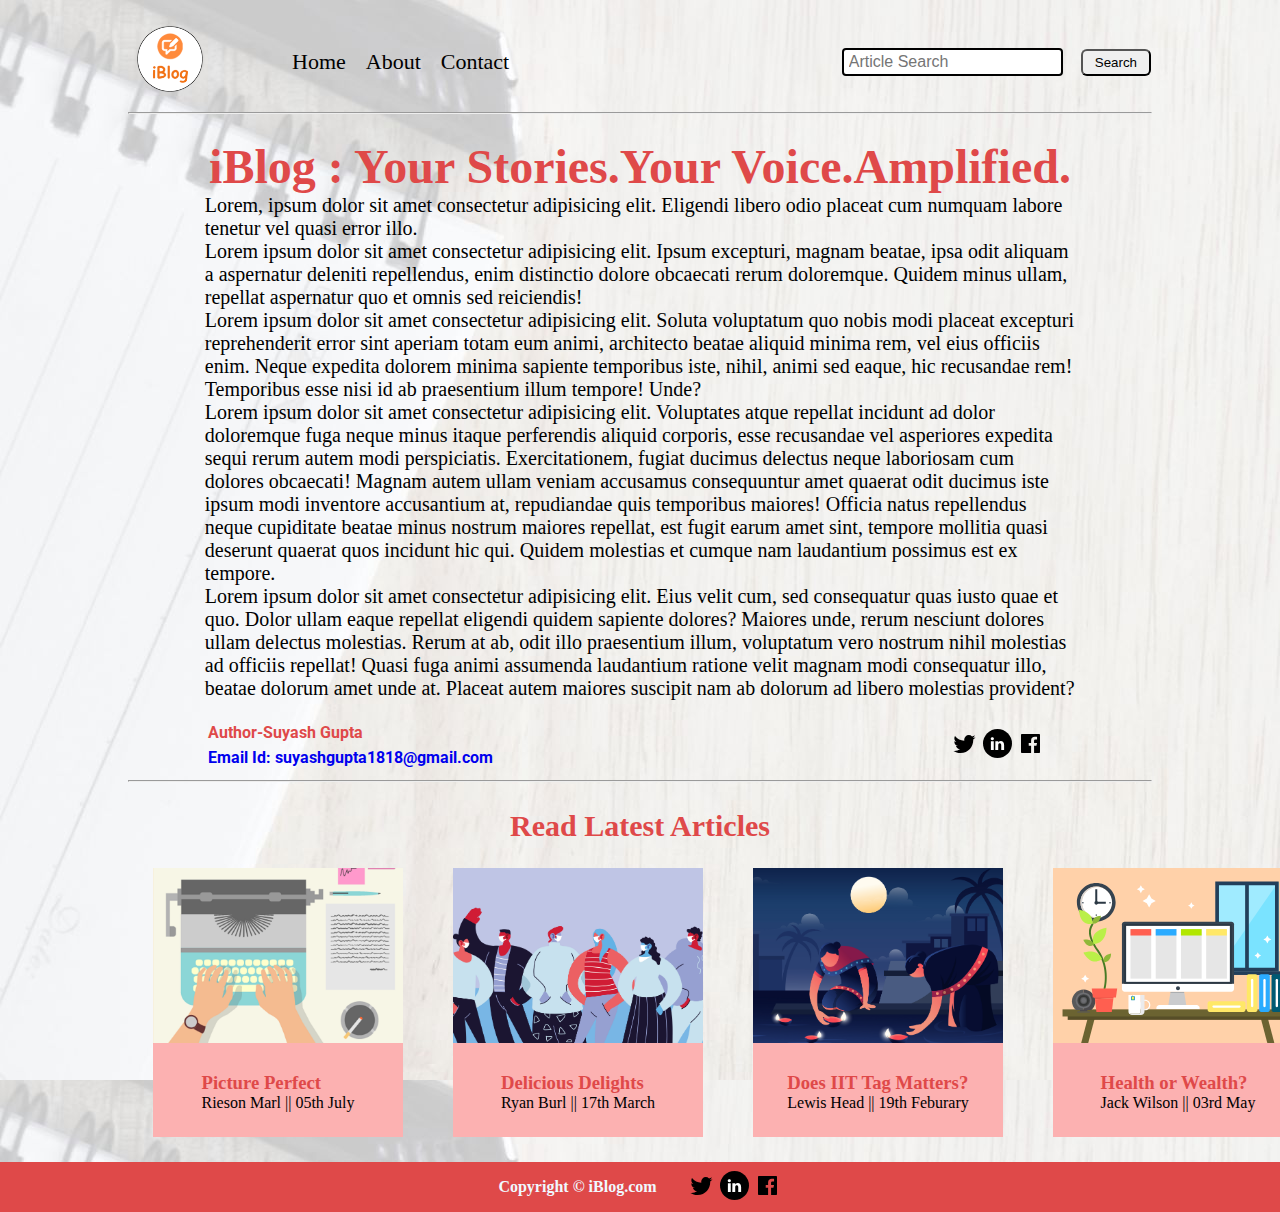
<file: about.html>
<!DOCTYPE html>
<html lang="en">

<head>
    <meta charset="UTF-8">
    <meta http-equiv="X-UA-Compatible" content="IE=edge">
    <meta name="viewport" content="width=device-width, initial-scale=1.0">
    <link rel="stylesheet" href="css/utlis.css">
    <link rel="stylesheet" href="css/style.css">
    <link rel="stylesheet" href="css/blogpost.css">
    <link rel="stylesheet" href="css/mobile.css">
    <style>
        body {
          background-image: url('bg.jpg');
          
        }
        </style>
    <title>Blog Website</title>

</head>

<body>
    <nav class="navigation maxwidth1 mauto">
        <div class="navleft">
            <a href="index.html">
                <span><img src="img/logo.png" width="84px" alt=""></span>
            </a>
            <ul>
                <li><a href="index.html">Home</a></li>
                <li><a href="about.html">About</a></li>
                <li><a href="contact.html">Contact</a></li>
            </ul>
        </div>
        <div class="navright">
            <form action="search.html" method="get">
                <input class="form-input" type="text" name="query" placeholder="Article Search">
                <button class="btn">Search</button>
            </form>
        </div>
    </nav>
    <div class="contentt">
        <div class="line maxwidth1 mauto">
            <hr>
        </div>
        <div class="content maxwidth3 mauto">
            <div class="contentleft ">
                <h1>iBlog : Your Stories.Your Voice.Amplified.</h1>

                <p>Lorem, ipsum dolor sit amet consectetur adipisicing elit. Eligendi libero odio placeat cum numquam
                    labore
                    tenetur vel quasi error illo.</p>
                <p>Lorem ipsum dolor sit amet consectetur adipisicing elit. Ipsum excepturi, magnam beatae, ipsa odit
                    aliquam a aspernatur deleniti repellendus, enim distinctio dolore obcaecati rerum doloremque. Quidem
                    minus ullam, repellat aspernatur quo et omnis sed reiciendis!</p>
                <p>Lorem ipsum dolor sit amet consectetur adipisicing elit. Soluta voluptatum quo nobis modi placeat
                    excepturi reprehenderit error sint aperiam totam eum animi, architecto beatae aliquid minima rem,
                    vel
                    eius officiis enim. Neque expedita dolorem minima sapiente temporibus iste, nihil, animi sed eaque,
                    hic
                    recusandae rem! Temporibus esse nisi id ab praesentium illum tempore! Unde?</p>
                <p>Lorem ipsum dolor sit amet consectetur adipisicing elit. Voluptates atque repellat incidunt ad dolor
                    doloremque fuga neque minus itaque perferendis aliquid corporis, esse recusandae vel asperiores
                    expedita
                    sequi rerum autem modi perspiciatis. Exercitationem, fugiat ducimus delectus neque laboriosam cum
                    dolores obcaecati! Magnam autem ullam veniam accusamus consequuntur amet quaerat odit ducimus iste
                    ipsum
                    modi inventore accusantium at, repudiandae quis temporibus maiores! Officia natus repellendus neque
                    cupiditate beatae minus nostrum maiores repellat, est fugit earum amet sint, tempore mollitia quasi
                    deserunt quaerat quos incidunt hic qui. Quidem molestias et cumque nam laudantium possimus est ex
                    tempore.</p>
                <p>Lorem ipsum dolor sit amet consectetur adipisicing elit. Eius velit cum, sed consequatur quas iusto
                    quae
                    et quo. Dolor ullam eaque repellat eligendi quidem sapiente dolores? Maiores unde, rerum nesciunt
                    dolores ullam delectus molestias. Rerum at ab, odit illo praesentium illum, voluptatum vero nostrum
                    nihil molestias ad officiis repellat! Quasi fuga animi assumenda laudantium ratione velit magnam
                    modi
                    consequatur illo, beatae dolorum amet unde at. Placeat autem maiores suscipit nam ab dolorum ad
                    libero
                    molestias provident?</p>
            </div>
        </div>
        <!-- <div class="line maxwidth1 mauto"><hr></div> -->
        <div class="blogpostmeta maxwidth3 mauto">
            <div class="authorinfo">
                <div>
                    Author-Suyash Gupta
                </div>
                <div class="emailcontact">
                    <a href="https://mail.google.com/mail/u/0/#inbox?compose=new">Email Id:
                        suyashgupta1818@gmail.com</a>
                </div>
            </div>
            <div class="social">
                <svg width="29" height="29" class="hk">
                    <path
                        d="M22.05 7.54a4.47 4.47 0 0 0-3.3-1.46 4.53 4.53 0 0 0-4.53 4.53c0 .35.04.7.08 1.05A12.9 12.9 0 0 1 5 6.89a5.1 5.1 0 0 0-.65 2.26c.03 1.6.83 2.99 2.02 3.79a4.3 4.3 0 0 1-2.02-.57v.08a4.55 4.55 0 0 0 3.63 4.44c-.4.08-.8.13-1.21.16l-.81-.08a4.54 4.54 0 0 0 4.2 3.15 9.56 9.56 0 0 1-5.66 1.94l-1.05-.08c2 1.27 4.38 2.02 6.94 2.02 8.3 0 12.86-6.9 12.84-12.85.02-.24 0-.43 0-.65a8.68 8.68 0 0 0 2.26-2.34c-.82.38-1.7.62-2.6.72a4.37 4.37 0 0 0 1.95-2.51c-.84.53-1.81.9-2.83 1.13z">
                    </path>
                </svg>

                <svg style="background: black;
        border-radius: 21px;" width="29" height="29" viewBox="0 0 29 29" fill="none" class="hk">
                    <path
                        d="M5 6.36C5 5.61 5.63 5 6.4 5h16.2c.77 0 1.4.61 1.4 1.36v16.28c0 .75-.63 1.36-1.4 1.36H6.4c-.77 0-1.4-.6-1.4-1.36V6.36z">
                    </path>
                    <path fill-rule="evenodd" clip-rule="evenodd"
                        d="M10.76 20.9v-8.57H7.89v8.58h2.87zm-1.44-9.75c1 0 1.63-.65 1.63-1.48-.02-.84-.62-1.48-1.6-1.48-.99 0-1.63.64-1.63 1.48 0 .83.62 1.48 1.59 1.48h.01zM12.35 20.9h2.87v-4.79c0-.25.02-.5.1-.7.2-.5.67-1.04 1.46-1.04 1.04 0 1.46.8 1.46 1.95v4.59h2.87v-4.92c0-2.64-1.42-3.87-3.3-3.87-1.55 0-2.23.86-2.61 1.45h.02v-1.24h-2.87c.04.8 0 8.58 0 8.58z"
                        fill="#fff"></path>
                </svg>

                <svg width="29" height="29" class="hk">
                    <path
                        d="M23.2 5H5.8a.8.8 0 0 0-.8.8V23.2c0 .44.35.8.8.8h9.3v-7.13h-2.38V13.9h2.38v-2.38c0-2.45 1.55-3.66 3.74-3.66 1.05 0 1.95.08 2.2.11v2.57h-1.5c-1.2 0-1.48.57-1.48 1.4v1.96h2.97l-.6 2.97h-2.37l.05 7.12h5.1a.8.8 0 0 0 .79-.8V5.8a.8.8 0 0 0-.8-.79">
                    </path>
                </svg>

            </div>
        </div>
        <div class="maxwidth1 mauto">
            <hr>
        </div>
        <div class="homearticles maxwidth1 mauto">
            <div class="people featured">
                <h2>Read Latest Articles</h2>
            </div>
            <div class="rowarticles">
                <div class="homearticle a">
                    <div class="homearticleimg">
                        <img src="img/1.png" alt="Article">
                    </div>
                    <div class="homearticlecontent">
                        <h3><a href="blogpost6.html">Picture Perfect</a></h3>
                        <span>Rieson Marl ||</span>
                        <span>05th July</span>
                    </div>
                </div>
                <div class="homearticle a">
                    <div class="homearticleimg">
                        <img src="img/2.png" alt="Article">
                    </div>
                    <div class="homearticlecontent">
                        <h3><a href="blogpost7.html">Delicious Delights</a></h3>
                        <span>Ryan Burl ||</span>
                        <span>17th March</span>
                    </div>
                </div> 
                <div class="homearticle a">
                    <div class="homearticleimg">
                        <img src="img/3.png" alt="Article">
                    </div>
                    <div class="homearticlecontent">
                        <h3><a href="blogpost2.html">Does IIT Tag Matters?</a></h3>
                        <span>Lewis Head ||</span>
                        <span>19th Feburary</span>
                    </div>
                </div>
                <div class="homearticle a">
                    <div class="homearticleimg">
                        <img src="img/11.svg" alt="Article">
                    </div>
                    <div class="homearticlecontent">
                        <h3><a href="blogpost3.html">Health or Wealth?</a></h3>
                        <span>Jack Wilson ||</span>
                        <span>03rd May</span>
                    </div>
                </div> 
            </div>
        </div>
            
        </div>
    </div>
    <div class="footer ">
        <p>Copyright &copy iBlog.com</p>
        <div class="socialfooter">
            <svg width="29" height="29" class="hk">
                <path
                    d="M22.05 7.54a4.47 4.47 0 0 0-3.3-1.46 4.53 4.53 0 0 0-4.53 4.53c0 .35.04.7.08 1.05A12.9 12.9 0 0 1 5 6.89a5.1 5.1 0 0 0-.65 2.26c.03 1.6.83 2.99 2.02 3.79a4.3 4.3 0 0 1-2.02-.57v.08a4.55 4.55 0 0 0 3.63 4.44c-.4.08-.8.13-1.21.16l-.81-.08a4.54 4.54 0 0 0 4.2 3.15 9.56 9.56 0 0 1-5.66 1.94l-1.05-.08c2 1.27 4.38 2.02 6.94 2.02 8.3 0 12.86-6.9 12.84-12.85.02-.24 0-.43 0-.65a8.68 8.68 0 0 0 2.26-2.34c-.82.38-1.7.62-2.6.72a4.37 4.37 0 0 0 1.95-2.51c-.84.53-1.81.9-2.83 1.13z">
                </path>
            </svg>

            <svg style="background: black;
    border-radius: 21px;" width="29" height="29" viewBox="0 0 29 29" fill="none" class="hk">
                <path
                    d="M5 6.36C5 5.61 5.63 5 6.4 5h16.2c.77 0 1.4.61 1.4 1.36v16.28c0 .75-.63 1.36-1.4 1.36H6.4c-.77 0-1.4-.6-1.4-1.36V6.36z">
                </path>
                <path fill-rule="evenodd" clip-rule="evenodd"
                    d="M10.76 20.9v-8.57H7.89v8.58h2.87zm-1.44-9.75c1 0 1.63-.65 1.63-1.48-.02-.84-.62-1.48-1.6-1.48-.99 0-1.63.64-1.63 1.48 0 .83.62 1.48 1.59 1.48h.01zM12.35 20.9h2.87v-4.79c0-.25.02-.5.1-.7.2-.5.67-1.04 1.46-1.04 1.04 0 1.46.8 1.46 1.95v4.59h2.87v-4.92c0-2.64-1.42-3.87-3.3-3.87-1.55 0-2.23.86-2.61 1.45h.02v-1.24h-2.87c.04.8 0 8.58 0 8.58z"
                    fill="#fff"></path>
            </svg>

            <svg width="29" height="29" class="hk">
                <path
                    d="M23.2 5H5.8a.8.8 0 0 0-.8.8V23.2c0 .44.35.8.8.8h9.3v-7.13h-2.38V13.9h2.38v-2.38c0-2.45 1.55-3.66 3.74-3.66 1.05 0 1.95.08 2.2.11v2.57h-1.5c-1.2 0-1.48.57-1.48 1.4v1.96h2.97l-.6 2.97h-2.37l.05 7.12h5.1a.8.8 0 0 0 .79-.8V5.8a.8.8 0 0 0-.8-.79">
                </path>
            </svg>

        </div>
    </div>
</body>

</html>
</file>
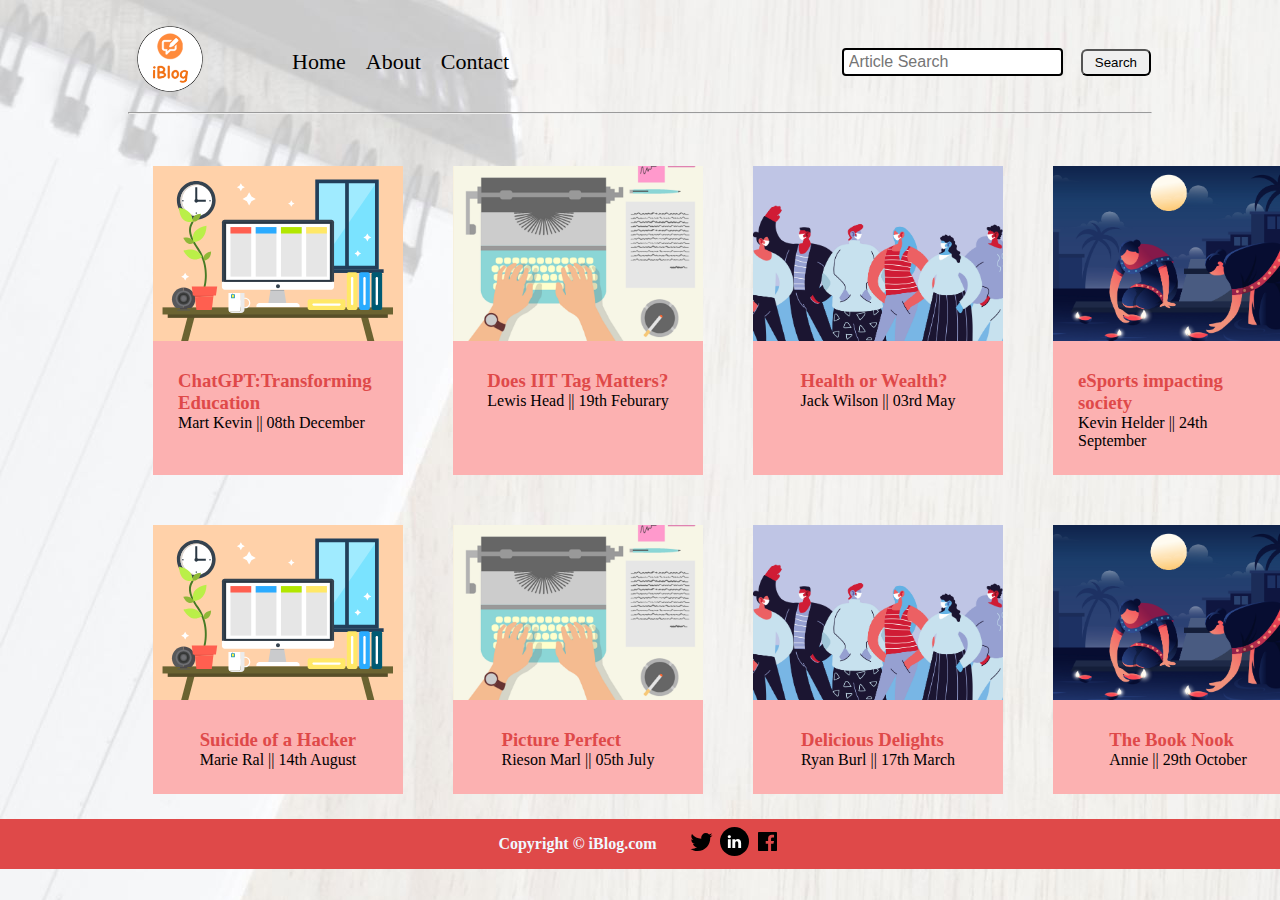
<file: all.html>
<!DOCTYPE html>
<html lang="en">

<head>
    <meta charset="UTF-8">
    <meta http-equiv="X-UA-Compatible" content="IE=edge">
    <meta name="viewport" content="width=device-width, initial-scale=1.0">
    <link rel="stylesheet" href="css/utlis.css">
    <link rel="stylesheet" href="css/style.css">
    <link rel="stylesheet" href="css/mobile.css">
    <link rel="stylesheet" href="css/blogpost.css">
    <style>
        body {
          background-image: url('bg.jpg');
          
        }
        </style>
    <link rel="stylesheet" href="css/stylee.css">

    <title>Blog Website</title>

</head>

<body>
    <script src="js/search.js"></script>
    <nav class="navigation maxwidth1 mauto">
        <div class="navleft">
            <a href="index.html">
                <span><img src="img/logo.png" width="84px"alt=""></span>
                </a>
            <!-- <span>iBlog</span> -->
            <ul>
                <li><a href="index.html">Home</a></li>
                <li><a href="about.html">About</a></li>
                <li><a href="contact.html">Contact</a></li>
            </ul>
        </div>
        <div class="navright">
            <form action="search.html" method="get">
            <input class="form-input" type="text" name="query" placeholder="Article Search">
            <button class="btn">Search</button>
           </form>
        </div>
    </nav>
    <!-- <div class="line maxwidth1 mauto"><hr></div> -->
    
    <div class="maxwidth1 mauto">
        <hr>
    </div>
    <div class="homearticles maxwidth1 mauto">
        <!-- <div class="searchingbar">
            <input id="searchbar" onkeyup="search_article()" type="text"
                name="search" placeholder="Search Article..">
            
            ordered list
            <ol id='list'>
                <li class="Articless"><a href="blogpost1.html">ChatGPT:Transforming Education</a></li>
                <li class="Articless"><a href="blogpost2.html">Does IIT Tag Matters?</a></li>
                <li class="Articless"><a href="blogpost3.html">Health or Wealth?</a></li>
                <li class="Articless"><a href="blogpost4.html">eSports impacting society</a></li>
                <li class="Articless"><a href="blogpost5.html">Suicide of a Hacker</a></li>
                <li class="Articless"><a href="blogpost6.html">Picture Perfect</a></li>
                <li class="Articless"><a href="blogpost7.html">Delicious Delights</a></li>
                <li class="Articless"><a href="blogpost8.html">The Book Nook</a></li>
                
            </ol> -->
        <!-- </div> --> 
        <!-- <div class="searchresult"><h2>Search Result for Query</h2></div> -->
        <div class="containera">
        <div class="allarticles ">      
        <div class="homearticle a ">
            <div class="homearticleimg">
                <img src="img/11.svg" alt="Article" >
            </div>
            <div class="homearticlecontent">
                <h3><a href="blogpost1.html">ChatGPT:Transforming Education</a></h3>
                <span>Mart Kevin || </span>
                <span>08th December</span>
            </div>
        </div>
        <div class="homearticle a">
            <div class="homearticleimg">
                <img src="img/1.png" alt="Article">
            </div>
            <div class="homearticlecontent">
                <h3><a href="blogpost2.html">Does IIT Tag Matters?</a></h3>
                <span>Lewis Head ||</span>
                <span>19th Feburary</span>
            </div>
        </div>
     </div>
        <div class="allarticles"> 
        <div class="homearticle a">
            <div class="homearticleimg">
                <img src="img/2.png" alt="Article">
            </div>
            <div class="homearticlecontent">
                <h3><a href="blogpost3.html">Health or Wealth?</a></h3>
                <span>Jack Wilson ||</span>
                <span>03rd May</span>
            </div>
        </div> 
        <div class="homearticle a">
            <div class="homearticleimg">
                <img src="img/3.png" alt="Article">
            </div>
            <div class="homearticlecontent">
                <h3><a href="blogpost4.html"> eSports impacting society</a></h3>
                <span>Kevin Helder ||</span>
                <span>24th September</span>
            </div>
        </div> 
    </div> 
     </div>
     <div class="containera">
    <div class="allarticles"> 
        <div class="homearticle a">
            <div class="homearticleimg">
                <img src="img/11.svg" alt="Article">
            </div>
            <div class="homearticlecontent">
                <h3><a href="blogpost5.html">Suicide of a Hacker</a></h3>
                <span>Marie Ral ||</span>
                <span>14th August</span>
            </div>
        </div>
        <div class="homearticle a">
            <div class="homearticleimg">
                <img src="img/1.png" alt="Article">
            </div>
            <div class="homearticlecontent">
                <h3><a href="blogpost6.html">Picture Perfect</a></h3>
                <span>Rieson Marl ||</span>
                <span>05th July</span>
            </div>
        </div>
    </div>
    <div class="allarticles">
         <div class="homearticle a">
            <div class="homearticleimg">
                <img src="img/2.png" alt="Article">
            </div>
            <div class="homearticlecontent">
                <h3><a href="blogpost7.html">Delicious Delights</a></h3>
                <span>Ryan Burl ||</span>
                <span>17th March</span>
            </div>
        </div> 
        <div class="homearticle a">
            <div class="homearticleimg">
                <img src="img/3.png" alt="Article">
            </div>
            <div class="homearticlecontent">
                <h3><a href="blogpost8.html">The Book Nook</a></h3>
                <span>Annie ||</span>
                <span>29th October</span>
            </div>
        </div> 
    </div> 
</div>
</div>
    </div>
    <div class="footer ">
        <p>Copyright &copy iBlog.com</p>
        <div class="socialfooter">
            <svg width="29" height="29" class="hk">
                <path
                    d="M22.05 7.54a4.47 4.47 0 0 0-3.3-1.46 4.53 4.53 0 0 0-4.53 4.53c0 .35.04.7.08 1.05A12.9 12.9 0 0 1 5 6.89a5.1 5.1 0 0 0-.65 2.26c.03 1.6.83 2.99 2.02 3.79a4.3 4.3 0 0 1-2.02-.57v.08a4.55 4.55 0 0 0 3.63 4.44c-.4.08-.8.13-1.21.16l-.81-.08a4.54 4.54 0 0 0 4.2 3.15 9.56 9.56 0 0 1-5.66 1.94l-1.05-.08c2 1.27 4.38 2.02 6.94 2.02 8.3 0 12.86-6.9 12.84-12.85.02-.24 0-.43 0-.65a8.68 8.68 0 0 0 2.26-2.34c-.82.38-1.7.62-2.6.72a4.37 4.37 0 0 0 1.95-2.51c-.84.53-1.81.9-2.83 1.13z">
                </path>
            </svg>
    
            <svg style="background: black;
    border-radius: 21px;" width="29" height="29" viewBox="0 0 29 29" fill="none" class="hk">
                <path
                    d="M5 6.36C5 5.61 5.63 5 6.4 5h16.2c.77 0 1.4.61 1.4 1.36v16.28c0 .75-.63 1.36-1.4 1.36H6.4c-.77 0-1.4-.6-1.4-1.36V6.36z">
                </path>
                <path fill-rule="evenodd" clip-rule="evenodd"
                    d="M10.76 20.9v-8.57H7.89v8.58h2.87zm-1.44-9.75c1 0 1.63-.65 1.63-1.48-.02-.84-.62-1.48-1.6-1.48-.99 0-1.63.64-1.63 1.48 0 .83.62 1.48 1.59 1.48h.01zM12.35 20.9h2.87v-4.79c0-.25.02-.5.1-.7.2-.5.67-1.04 1.46-1.04 1.04 0 1.46.8 1.46 1.95v4.59h2.87v-4.92c0-2.64-1.42-3.87-3.3-3.87-1.55 0-2.23.86-2.61 1.45h.02v-1.24h-2.87c.04.8 0 8.58 0 8.58z"
                    fill="#fff"></path>
            </svg>
    
            <svg width="29" height="29" class="hk">
                <path
                    d="M23.2 5H5.8a.8.8 0 0 0-.8.8V23.2c0 .44.35.8.8.8h9.3v-7.13h-2.38V13.9h2.38v-2.38c0-2.45 1.55-3.66 3.74-3.66 1.05 0 1.95.08 2.2.11v2.57h-1.5c-1.2 0-1.48.57-1.48 1.4v1.96h2.97l-.6 2.97h-2.37l.05 7.12h5.1a.8.8 0 0 0 .79-.8V5.8a.8.8 0 0 0-.8-.79">
                </path>
            </svg>
    
        </div>
    </div>
</body>

</html>
</file>
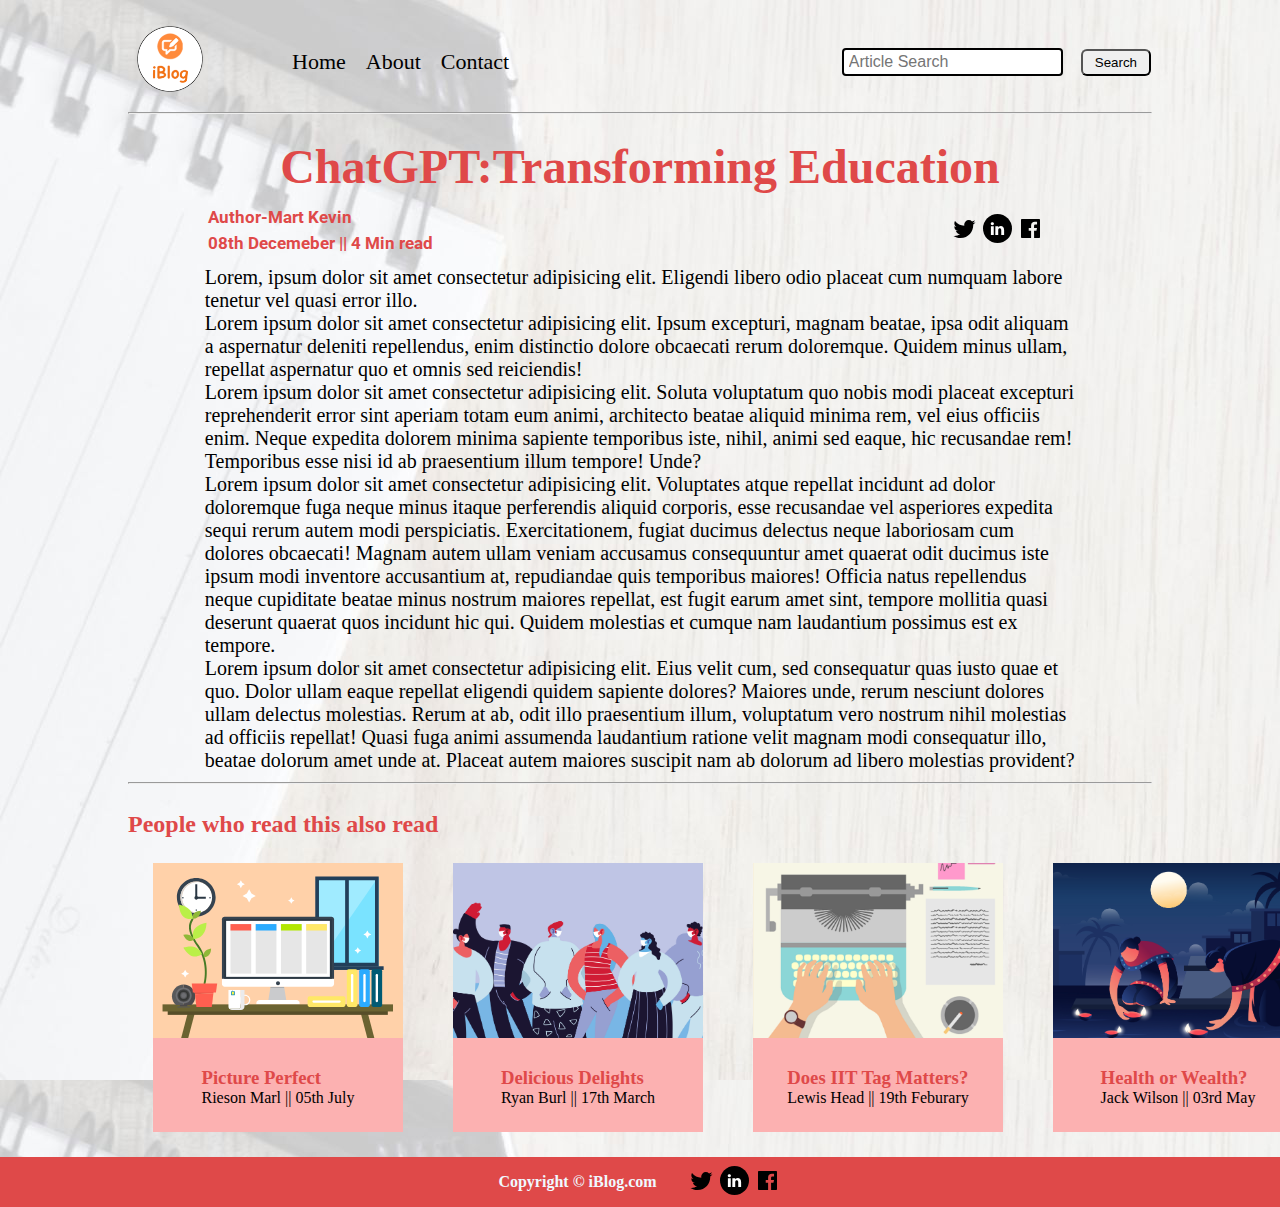
<file: blogpost1.html>
<!DOCTYPE html>
<html lang="en">

<head>
    <meta charset="UTF-8">
    <meta http-equiv="X-UA-Compatible" content="IE=edge">
    <meta name="viewport" content="width=device-width, initial-scale=1.0">
    <link rel="stylesheet" href="css/utlis.css">
    <link rel="stylesheet" href="css/style.css">
    <link rel="stylesheet" href="css/blogpost.css">
    <link rel="stylesheet" href="css/mobile.css">
    <style>
        body {
          background-image: url('bg.jpg');
          
        }
        </style>
    <title>Blog Website</title>

</head>

<body>
    <nav class="navigation maxwidth1 mauto">
        <div class="navleft">
            <a href="index.html">
                <span><img src="img/logo.png" width="84px" alt=""></span>
            </a>
            <ul>
                <li><a href="index.html">Home</a></li>
                <li><a href="about.html">About</a></li>
                <li><a href="contact.html">Contact</a></li>
            </ul>
        </div>
        <div class="navright">
            <form action="search.html" method="get">
                <input class="form-input" type="text" name="query" placeholder="Article Search">
                <button class="btn">Search</button>
            </form>
        </div>
    </nav>
    <div class="contentt">
    <div class="line maxwidth1 mauto">
        <hr>
    </div>
    <div class="content maxwidth3 mauto">
        <div class="contentleft ">
            <h1>ChatGPT:Transforming Education</h1>
            <div class="blogpostmeta">
                <div class="authorinfo">
                    <div>
                        Author-Mart Kevin
                    </div>
                    <div>
                        08th Decemeber || 4 Min read
                    </div>
                </div>
                <div class="social">
                    <svg width="29" height="29" class="hk"><path d="M22.05 7.54a4.47 4.47 0 0 0-3.3-1.46 4.53 4.53 0 0 0-4.53 4.53c0 .35.04.7.08 1.05A12.9 12.9 0 0 1 5 6.89a5.1 5.1 0 0 0-.65 2.26c.03 1.6.83 2.99 2.02 3.79a4.3 4.3 0 0 1-2.02-.57v.08a4.55 4.55 0 0 0 3.63 4.44c-.4.08-.8.13-1.21.16l-.81-.08a4.54 4.54 0 0 0 4.2 3.15 9.56 9.56 0 0 1-5.66 1.94l-1.05-.08c2 1.27 4.38 2.02 6.94 2.02 8.3 0 12.86-6.9 12.84-12.85.02-.24 0-.43 0-.65a8.68 8.68 0 0 0 2.26-2.34c-.82.38-1.7.62-2.6.72a4.37 4.37 0 0 0 1.95-2.51c-.84.53-1.81.9-2.83 1.13z"></path></svg>

                <svg style="background: black;
                border-radius: 21px;" width="29" height="29" viewBox="0 0 29 29" fill="none" class="hk"><path d="M5 6.36C5 5.61 5.63 5 6.4 5h16.2c.77 0 1.4.61 1.4 1.36v16.28c0 .75-.63 1.36-1.4 1.36H6.4c-.77 0-1.4-.6-1.4-1.36V6.36z"></path><path fill-rule="evenodd" clip-rule="evenodd" d="M10.76 20.9v-8.57H7.89v8.58h2.87zm-1.44-9.75c1 0 1.63-.65 1.63-1.48-.02-.84-.62-1.48-1.6-1.48-.99 0-1.63.64-1.63 1.48 0 .83.62 1.48 1.59 1.48h.01zM12.35 20.9h2.87v-4.79c0-.25.02-.5.1-.7.2-.5.67-1.04 1.46-1.04 1.04 0 1.46.8 1.46 1.95v4.59h2.87v-4.92c0-2.64-1.42-3.87-3.3-3.87-1.55 0-2.23.86-2.61 1.45h.02v-1.24h-2.87c.04.8 0 8.58 0 8.58z" fill="#fff"></path></svg>

                <svg width="29" height="29" class="hk"><path d="M23.2 5H5.8a.8.8 0 0 0-.8.8V23.2c0 .44.35.8.8.8h9.3v-7.13h-2.38V13.9h2.38v-2.38c0-2.45 1.55-3.66 3.74-3.66 1.05 0 1.95.08 2.2.11v2.57h-1.5c-1.2 0-1.48.57-1.48 1.4v1.96h2.97l-.6 2.97h-2.37l.05 7.12h5.1a.8.8 0 0 0 .79-.8V5.8a.8.8 0 0 0-.8-.79"></path></svg>

                </div>
            </div>
            <p>Lorem, ipsum dolor sit amet consectetur adipisicing elit. Eligendi libero odio placeat cum numquam labore
                tenetur vel quasi error illo.</p>
            <p>Lorem ipsum dolor sit amet consectetur adipisicing elit. Ipsum excepturi, magnam beatae, ipsa odit
                aliquam a aspernatur deleniti repellendus, enim distinctio dolore obcaecati rerum doloremque. Quidem
                minus ullam, repellat aspernatur quo et omnis sed reiciendis!</p>
            <p>Lorem ipsum dolor sit amet consectetur adipisicing elit. Soluta voluptatum quo nobis modi placeat
                excepturi reprehenderit error sint aperiam totam eum animi, architecto beatae aliquid minima rem, vel
                eius officiis enim. Neque expedita dolorem minima sapiente temporibus iste, nihil, animi sed eaque, hic
                recusandae rem! Temporibus esse nisi id ab praesentium illum tempore! Unde?</p>
            <p>Lorem ipsum dolor sit amet consectetur adipisicing elit. Voluptates atque repellat incidunt ad dolor
                doloremque fuga neque minus itaque perferendis aliquid corporis, esse recusandae vel asperiores expedita
                sequi rerum autem modi perspiciatis. Exercitationem, fugiat ducimus delectus neque laboriosam cum
                dolores obcaecati! Magnam autem ullam veniam accusamus consequuntur amet quaerat odit ducimus iste ipsum
                modi inventore accusantium at, repudiandae quis temporibus maiores! Officia natus repellendus neque
                cupiditate beatae minus nostrum maiores repellat, est fugit earum amet sint, tempore mollitia quasi
                deserunt quaerat quos incidunt hic qui. Quidem molestias et cumque nam laudantium possimus est ex
                tempore.</p>
            <p>Lorem ipsum dolor sit amet consectetur adipisicing elit. Eius velit cum, sed consequatur quas iusto quae
                et quo. Dolor ullam eaque repellat eligendi quidem sapiente dolores? Maiores unde, rerum nesciunt
                dolores ullam delectus molestias. Rerum at ab, odit illo praesentium illum, voluptatum vero nostrum
                nihil molestias ad officiis repellat! Quasi fuga animi assumenda laudantium ratione velit magnam modi
                consequatur illo, beatae dolorum amet unde at. Placeat autem maiores suscipit nam ab dolorum ad libero
                molestias provident?</p>
        </div>
    </div>
    <div class="maxwidth1 mauto">
        <hr>
    </div>
    <div class="homearticles maxwidth1 mauto">
       <div class="people"> <h2>People who read this also read</h2></div>
        <div class="rowarticles">
            <div class="homearticle a">
                <div class="homearticleimg">
                    <img src="img/11.svg" alt="Article" >
                </div>
                <div class="homearticlecontent">
                    <h3><a href="blogpost6.html">Picture Perfect</a></h3>
                    <span>Rieson Marl ||</span>
                    <span>05th July</span>
                </div>
            </div>
            <div class="homearticle a">
                <div class="homearticleimg">
                    <img src="img/2.png" alt="Article">
                </div>
                <div class="homearticlecontent">
                    <h3><a href="blogpost7.html">Delicious Delights</a></h3>
                    <span>Ryan Burl ||</span>
                    <span>17th March</span>
                </div>
            </div> 
            <div class="homearticle a">
                <div class="homearticleimg">
                    <img src="img/1.png" alt="Article">
                </div>
                <div class="homearticlecontent">
                    <h3><a href="blogpost2.html">Does IIT Tag Matters?</a></h3>
                    <span>Lewis Head ||</span>
                    <span>19th Feburary</span>
                </div>
            </div>
            <div class="homearticle a">
                <div class="homearticleimg">
                    <img src="img/3.png" alt="Article">
                </div>
                <div class="homearticlecontent">
                    <h3><a href="blogpost3.html">Health or Wealth?</a></h3>
                    <span>Jack Wilson ||</span>
                    <span>03rd May</span>
                </div>
            </div> 
        </div>
    </div>
</div>
<div class="footer ">
    <p>Copyright &copy iBlog.com</p>
    <div class="socialfooter">
        <svg width="29" height="29" class="hk">
            <path
                d="M22.05 7.54a4.47 4.47 0 0 0-3.3-1.46 4.53 4.53 0 0 0-4.53 4.53c0 .35.04.7.08 1.05A12.9 12.9 0 0 1 5 6.89a5.1 5.1 0 0 0-.65 2.26c.03 1.6.83 2.99 2.02 3.79a4.3 4.3 0 0 1-2.02-.57v.08a4.55 4.55 0 0 0 3.63 4.44c-.4.08-.8.13-1.21.16l-.81-.08a4.54 4.54 0 0 0 4.2 3.15 9.56 9.56 0 0 1-5.66 1.94l-1.05-.08c2 1.27 4.38 2.02 6.94 2.02 8.3 0 12.86-6.9 12.84-12.85.02-.24 0-.43 0-.65a8.68 8.68 0 0 0 2.26-2.34c-.82.38-1.7.62-2.6.72a4.37 4.37 0 0 0 1.95-2.51c-.84.53-1.81.9-2.83 1.13z">
            </path>
        </svg>

        <svg style="background: black;
border-radius: 21px;" width="29" height="29" viewBox="0 0 29 29" fill="none" class="hk">
            <path
                d="M5 6.36C5 5.61 5.63 5 6.4 5h16.2c.77 0 1.4.61 1.4 1.36v16.28c0 .75-.63 1.36-1.4 1.36H6.4c-.77 0-1.4-.6-1.4-1.36V6.36z">
            </path>
            <path fill-rule="evenodd" clip-rule="evenodd"
                d="M10.76 20.9v-8.57H7.89v8.58h2.87zm-1.44-9.75c1 0 1.63-.65 1.63-1.48-.02-.84-.62-1.48-1.6-1.48-.99 0-1.63.64-1.63 1.48 0 .83.62 1.48 1.59 1.48h.01zM12.35 20.9h2.87v-4.79c0-.25.02-.5.1-.7.2-.5.67-1.04 1.46-1.04 1.04 0 1.46.8 1.46 1.95v4.59h2.87v-4.92c0-2.64-1.42-3.87-3.3-3.87-1.55 0-2.23.86-2.61 1.45h.02v-1.24h-2.87c.04.8 0 8.58 0 8.58z"
                fill="#fff"></path>
        </svg>

        <svg width="29" height="29" class="hk">
            <path
                d="M23.2 5H5.8a.8.8 0 0 0-.8.8V23.2c0 .44.35.8.8.8h9.3v-7.13h-2.38V13.9h2.38v-2.38c0-2.45 1.55-3.66 3.74-3.66 1.05 0 1.95.08 2.2.11v2.57h-1.5c-1.2 0-1.48.57-1.48 1.4v1.96h2.97l-.6 2.97h-2.37l.05 7.12h5.1a.8.8 0 0 0 .79-.8V5.8a.8.8 0 0 0-.8-.79">
            </path>
        </svg>

    </div>
</div>
</body>

</html>
</file>
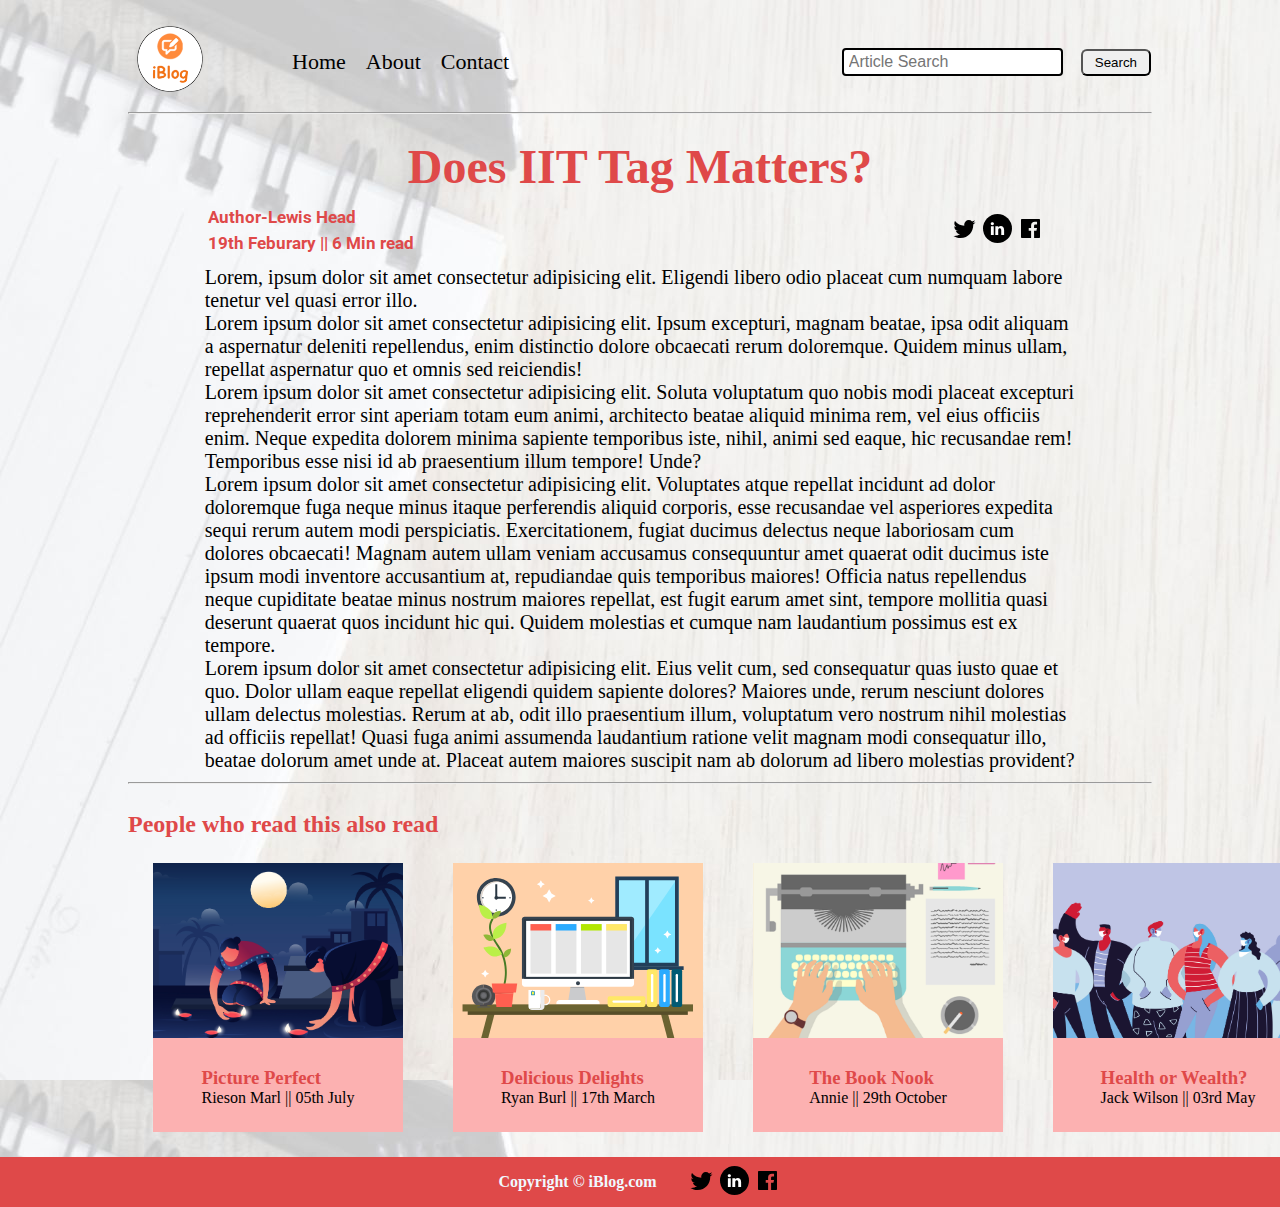
<file: blogpost2.html>
<!DOCTYPE html>
<html lang="en">

<head>
    <meta charset="UTF-8">
    <meta http-equiv="X-UA-Compatible" content="IE=edge">
    <meta name="viewport" content="width=device-width, initial-scale=1.0">
    <link rel="stylesheet" href="css/utlis.css">
    <link rel="stylesheet" href="css/style.css">
    <link rel="stylesheet" href="css/blogpost.css">
    <link rel="stylesheet" href="css/mobile.css">
    <style>
        body {
          background-image: url('bg.jpg');
          
        }
        </style>
    <title>Blog Website</title>

</head>

<body>
    <nav class="navigation maxwidth1 mauto">
        <div class="navleft">
            <a href="index.html">
                <span><img src="img/logo.png" width="84px" alt=""></span>
            </a>
            <ul>
                <li><a href="index.html">Home</a></li>
                <li><a href="about.html">About</a></li>
                <li><a href="contact.html">Contact</a></li>
            </ul>
        </div>
        <div class="navright">
            <form action="search.html" method="get">
                <input class="form-input" type="text" name="query" placeholder="Article Search">
                <button class="btn">Search</button>
            </form>
        </div>
    </nav>
    <div class="contentt">
    <div class="line maxwidth1 mauto">
        <hr>
    </div>
    <div class="content maxwidth3 mauto">
        <div class="contentleft ">
            <h1>Does IIT Tag Matters?</h1>
            <div class="blogpostmeta">
                <div class="authorinfo">
                    <div>
                        Author-Lewis Head
                    </div>
                    <div>
                        19th Feburary || 6 Min read
                    </div>
                </div>
                <div class="social">
                    <svg width="29" height="29" class="hk"><path d="M22.05 7.54a4.47 4.47 0 0 0-3.3-1.46 4.53 4.53 0 0 0-4.53 4.53c0 .35.04.7.08 1.05A12.9 12.9 0 0 1 5 6.89a5.1 5.1 0 0 0-.65 2.26c.03 1.6.83 2.99 2.02 3.79a4.3 4.3 0 0 1-2.02-.57v.08a4.55 4.55 0 0 0 3.63 4.44c-.4.08-.8.13-1.21.16l-.81-.08a4.54 4.54 0 0 0 4.2 3.15 9.56 9.56 0 0 1-5.66 1.94l-1.05-.08c2 1.27 4.38 2.02 6.94 2.02 8.3 0 12.86-6.9 12.84-12.85.02-.24 0-.43 0-.65a8.68 8.68 0 0 0 2.26-2.34c-.82.38-1.7.62-2.6.72a4.37 4.37 0 0 0 1.95-2.51c-.84.53-1.81.9-2.83 1.13z"></path></svg>

                <svg style="background: black;
                border-radius: 21px;" width="29" height="29" viewBox="0 0 29 29" fill="none" class="hk"><path d="M5 6.36C5 5.61 5.63 5 6.4 5h16.2c.77 0 1.4.61 1.4 1.36v16.28c0 .75-.63 1.36-1.4 1.36H6.4c-.77 0-1.4-.6-1.4-1.36V6.36z"></path><path fill-rule="evenodd" clip-rule="evenodd" d="M10.76 20.9v-8.57H7.89v8.58h2.87zm-1.44-9.75c1 0 1.63-.65 1.63-1.48-.02-.84-.62-1.48-1.6-1.48-.99 0-1.63.64-1.63 1.48 0 .83.62 1.48 1.59 1.48h.01zM12.35 20.9h2.87v-4.79c0-.25.02-.5.1-.7.2-.5.67-1.04 1.46-1.04 1.04 0 1.46.8 1.46 1.95v4.59h2.87v-4.92c0-2.64-1.42-3.87-3.3-3.87-1.55 0-2.23.86-2.61 1.45h.02v-1.24h-2.87c.04.8 0 8.58 0 8.58z" fill="#fff"></path></svg>

                <svg width="29" height="29" class="hk"><path d="M23.2 5H5.8a.8.8 0 0 0-.8.8V23.2c0 .44.35.8.8.8h9.3v-7.13h-2.38V13.9h2.38v-2.38c0-2.45 1.55-3.66 3.74-3.66 1.05 0 1.95.08 2.2.11v2.57h-1.5c-1.2 0-1.48.57-1.48 1.4v1.96h2.97l-.6 2.97h-2.37l.05 7.12h5.1a.8.8 0 0 0 .79-.8V5.8a.8.8 0 0 0-.8-.79"></path></svg>

                </div>
            </div>
            <p>Lorem, ipsum dolor sit amet consectetur adipisicing elit. Eligendi libero odio placeat cum numquam labore
                tenetur vel quasi error illo.</p>
            <p>Lorem ipsum dolor sit amet consectetur adipisicing elit. Ipsum excepturi, magnam beatae, ipsa odit
                aliquam a aspernatur deleniti repellendus, enim distinctio dolore obcaecati rerum doloremque. Quidem
                minus ullam, repellat aspernatur quo et omnis sed reiciendis!</p>
            <p>Lorem ipsum dolor sit amet consectetur adipisicing elit. Soluta voluptatum quo nobis modi placeat
                excepturi reprehenderit error sint aperiam totam eum animi, architecto beatae aliquid minima rem, vel
                eius officiis enim. Neque expedita dolorem minima sapiente temporibus iste, nihil, animi sed eaque, hic
                recusandae rem! Temporibus esse nisi id ab praesentium illum tempore! Unde?</p>
            <p>Lorem ipsum dolor sit amet consectetur adipisicing elit. Voluptates atque repellat incidunt ad dolor
                doloremque fuga neque minus itaque perferendis aliquid corporis, esse recusandae vel asperiores expedita
                sequi rerum autem modi perspiciatis. Exercitationem, fugiat ducimus delectus neque laboriosam cum
                dolores obcaecati! Magnam autem ullam veniam accusamus consequuntur amet quaerat odit ducimus iste ipsum
                modi inventore accusantium at, repudiandae quis temporibus maiores! Officia natus repellendus neque
                cupiditate beatae minus nostrum maiores repellat, est fugit earum amet sint, tempore mollitia quasi
                deserunt quaerat quos incidunt hic qui. Quidem molestias et cumque nam laudantium possimus est ex
                tempore.</p>
            <p>Lorem ipsum dolor sit amet consectetur adipisicing elit. Eius velit cum, sed consequatur quas iusto quae
                et quo. Dolor ullam eaque repellat eligendi quidem sapiente dolores? Maiores unde, rerum nesciunt
                dolores ullam delectus molestias. Rerum at ab, odit illo praesentium illum, voluptatum vero nostrum
                nihil molestias ad officiis repellat! Quasi fuga animi assumenda laudantium ratione velit magnam modi
                consequatur illo, beatae dolorum amet unde at. Placeat autem maiores suscipit nam ab dolorum ad libero
                molestias provident?</p>
        </div>
    </div>
    <div class="maxwidth1 mauto">
        <hr>
    </div>
    <div class="homearticles maxwidth1 mauto">
       <div class="people"> <h2>People who read this also read</h2></div>
       <div class="rowarticles">
        <div class="homearticle a">
            <div class="homearticleimg">
                <img src="img/3.png" alt="Article">
            </div>
            <div class="homearticlecontent">
                <h3><a href="blogpost6.html">Picture Perfect</a></h3>
                <span>Rieson Marl ||</span>
                <span>05th July</span>
            </div>
        </div>
        <div class="homearticle a">
            <div class="homearticleimg">
                <img src="img/11.svg" alt="Article" >
            </div>
            <div class="homearticlecontent">
                <h3><a href="blogpost7.html">Delicious Delights</a></h3>
                <span>Ryan Burl ||</span>
                <span>17th March</span>
            </div>
        </div> 
        <div class="homearticle a">
            <div class="homearticleimg">
                <img src="img/1.png" alt="Article">
            </div>
            <div class="homearticlecontent">
                <h3><a href="blogpost8.html">The Book Nook</a></h3>
                <span>Annie ||</span>
                <span>29th October</span>
            </div>
        </div>
        <div class="homearticle a">
            <div class="homearticleimg">
                <img src="img/2.png" alt="Article">
            </div>
            <div class="homearticlecontent">
                <h3><a href="blogpost3.html">Health or Wealth?</a></h3>
                <span>Jack Wilson ||</span>
                <span>03rd May</span>
            </div>
        </div> 
    </div>
</div>
    </div>
</div>
<div class="footer ">
    <p>Copyright &copy iBlog.com</p>
    <div class="socialfooter">
        <svg width="29" height="29" class="hk">
            <path
                d="M22.05 7.54a4.47 4.47 0 0 0-3.3-1.46 4.53 4.53 0 0 0-4.53 4.53c0 .35.04.7.08 1.05A12.9 12.9 0 0 1 5 6.89a5.1 5.1 0 0 0-.65 2.26c.03 1.6.83 2.99 2.02 3.79a4.3 4.3 0 0 1-2.02-.57v.08a4.55 4.55 0 0 0 3.63 4.44c-.4.08-.8.13-1.21.16l-.81-.08a4.54 4.54 0 0 0 4.2 3.15 9.56 9.56 0 0 1-5.66 1.94l-1.05-.08c2 1.27 4.38 2.02 6.94 2.02 8.3 0 12.86-6.9 12.84-12.85.02-.24 0-.43 0-.65a8.68 8.68 0 0 0 2.26-2.34c-.82.38-1.7.62-2.6.72a4.37 4.37 0 0 0 1.95-2.51c-.84.53-1.81.9-2.83 1.13z">
            </path>
        </svg>

        <svg style="background: black;
border-radius: 21px;" width="29" height="29" viewBox="0 0 29 29" fill="none" class="hk">
            <path
                d="M5 6.36C5 5.61 5.63 5 6.4 5h16.2c.77 0 1.4.61 1.4 1.36v16.28c0 .75-.63 1.36-1.4 1.36H6.4c-.77 0-1.4-.6-1.4-1.36V6.36z">
            </path>
            <path fill-rule="evenodd" clip-rule="evenodd"
                d="M10.76 20.9v-8.57H7.89v8.58h2.87zm-1.44-9.75c1 0 1.63-.65 1.63-1.48-.02-.84-.62-1.48-1.6-1.48-.99 0-1.63.64-1.63 1.48 0 .83.62 1.48 1.59 1.48h.01zM12.35 20.9h2.87v-4.79c0-.25.02-.5.1-.7.2-.5.67-1.04 1.46-1.04 1.04 0 1.46.8 1.46 1.95v4.59h2.87v-4.92c0-2.64-1.42-3.87-3.3-3.87-1.55 0-2.23.86-2.61 1.45h.02v-1.24h-2.87c.04.8 0 8.58 0 8.58z"
                fill="#fff"></path>
        </svg>

        <svg width="29" height="29" class="hk">
            <path
                d="M23.2 5H5.8a.8.8 0 0 0-.8.8V23.2c0 .44.35.8.8.8h9.3v-7.13h-2.38V13.9h2.38v-2.38c0-2.45 1.55-3.66 3.74-3.66 1.05 0 1.95.08 2.2.11v2.57h-1.5c-1.2 0-1.48.57-1.48 1.4v1.96h2.97l-.6 2.97h-2.37l.05 7.12h5.1a.8.8 0 0 0 .79-.8V5.8a.8.8 0 0 0-.8-.79">
            </path>
        </svg>

    </div>
</div>
</body>

</html>
</file>
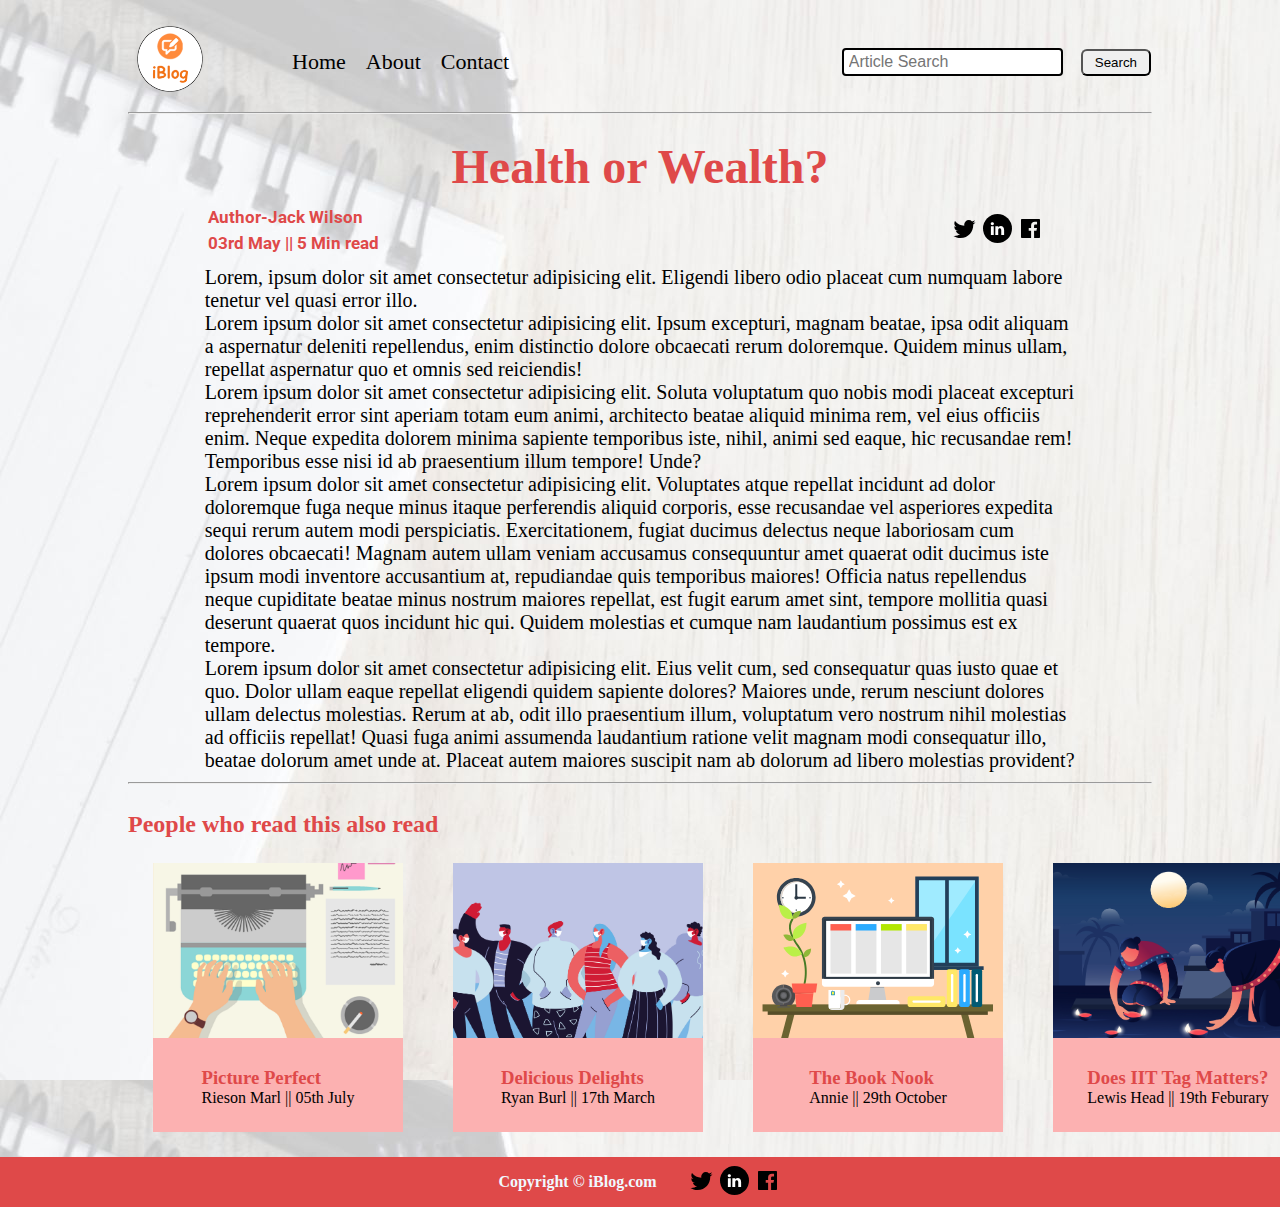
<file: blogpost3.html>
<!DOCTYPE html>
<html lang="en">

<head>
    <meta charset="UTF-8">
    <meta http-equiv="X-UA-Compatible" content="IE=edge">
    <meta name="viewport" content="width=device-width, initial-scale=1.0">
    <link rel="stylesheet" href="css/utlis.css">
    <link rel="stylesheet" href="css/style.css">
    <link rel="stylesheet" href="css/blogpost.css">
    <link rel="stylesheet" href="css/mobile.css">
    <style>
        body {
          background-image: url('bg.jpg');
          
        }
        </style>
    <title>Blog Website</title>

</head>

<body>
    <nav class="navigation maxwidth1 mauto">
        <div class="navleft">
            <a href="index.html">
                <span><img src="img/logo.png" width="84px" alt=""></span>
            </a>
            <ul>
                <li><a href="index.html">Home</a></li>
                <li><a href="about.html">About</a></li>
                <li><a href="contact.html">Contact</a></li>
            </ul>
        </div>
        <div class="navright">
            <form action="search.html" method="get">
                <input class="form-input" type="text" name="query" placeholder="Article Search">
                <button class="btn">Search</button>
            </form>
        </div>
    </nav>
    <div class="contentt">
    <div class="line maxwidth1 mauto">
        <hr>
    </div>
    <div class="content maxwidth3 mauto">
        <div class="contentleft ">
            <h1>Health or Wealth?</h1>
            <div class="blogpostmeta">
                <div class="authorinfo">
                    <div>
                        Author-Jack Wilson
                    </div>
                    <div>
                        03rd May || 5 Min read
                    </div>
                </div>
                <div class="social">
                    <svg width="29" height="29" class="hk"><path d="M22.05 7.54a4.47 4.47 0 0 0-3.3-1.46 4.53 4.53 0 0 0-4.53 4.53c0 .35.04.7.08 1.05A12.9 12.9 0 0 1 5 6.89a5.1 5.1 0 0 0-.65 2.26c.03 1.6.83 2.99 2.02 3.79a4.3 4.3 0 0 1-2.02-.57v.08a4.55 4.55 0 0 0 3.63 4.44c-.4.08-.8.13-1.21.16l-.81-.08a4.54 4.54 0 0 0 4.2 3.15 9.56 9.56 0 0 1-5.66 1.94l-1.05-.08c2 1.27 4.38 2.02 6.94 2.02 8.3 0 12.86-6.9 12.84-12.85.02-.24 0-.43 0-.65a8.68 8.68 0 0 0 2.26-2.34c-.82.38-1.7.62-2.6.72a4.37 4.37 0 0 0 1.95-2.51c-.84.53-1.81.9-2.83 1.13z"></path></svg>

                <svg style="background: black;
                border-radius: 21px;" width="29" height="29" viewBox="0 0 29 29" fill="none" class="hk"><path d="M5 6.36C5 5.61 5.63 5 6.4 5h16.2c.77 0 1.4.61 1.4 1.36v16.28c0 .75-.63 1.36-1.4 1.36H6.4c-.77 0-1.4-.6-1.4-1.36V6.36z"></path><path fill-rule="evenodd" clip-rule="evenodd" d="M10.76 20.9v-8.57H7.89v8.58h2.87zm-1.44-9.75c1 0 1.63-.65 1.63-1.48-.02-.84-.62-1.48-1.6-1.48-.99 0-1.63.64-1.63 1.48 0 .83.62 1.48 1.59 1.48h.01zM12.35 20.9h2.87v-4.79c0-.25.02-.5.1-.7.2-.5.67-1.04 1.46-1.04 1.04 0 1.46.8 1.46 1.95v4.59h2.87v-4.92c0-2.64-1.42-3.87-3.3-3.87-1.55 0-2.23.86-2.61 1.45h.02v-1.24h-2.87c.04.8 0 8.58 0 8.58z" fill="#fff"></path></svg>

                <svg width="29" height="29" class="hk"><path d="M23.2 5H5.8a.8.8 0 0 0-.8.8V23.2c0 .44.35.8.8.8h9.3v-7.13h-2.38V13.9h2.38v-2.38c0-2.45 1.55-3.66 3.74-3.66 1.05 0 1.95.08 2.2.11v2.57h-1.5c-1.2 0-1.48.57-1.48 1.4v1.96h2.97l-.6 2.97h-2.37l.05 7.12h5.1a.8.8 0 0 0 .79-.8V5.8a.8.8 0 0 0-.8-.79"></path></svg>

                </div>
            </div>
            <p>Lorem, ipsum dolor sit amet consectetur adipisicing elit. Eligendi libero odio placeat cum numquam labore
                tenetur vel quasi error illo.</p>
            <p>Lorem ipsum dolor sit amet consectetur adipisicing elit. Ipsum excepturi, magnam beatae, ipsa odit
                aliquam a aspernatur deleniti repellendus, enim distinctio dolore obcaecati rerum doloremque. Quidem
                minus ullam, repellat aspernatur quo et omnis sed reiciendis!</p>
            <p>Lorem ipsum dolor sit amet consectetur adipisicing elit. Soluta voluptatum quo nobis modi placeat
                excepturi reprehenderit error sint aperiam totam eum animi, architecto beatae aliquid minima rem, vel
                eius officiis enim. Neque expedita dolorem minima sapiente temporibus iste, nihil, animi sed eaque, hic
                recusandae rem! Temporibus esse nisi id ab praesentium illum tempore! Unde?</p>
            <p>Lorem ipsum dolor sit amet consectetur adipisicing elit. Voluptates atque repellat incidunt ad dolor
                doloremque fuga neque minus itaque perferendis aliquid corporis, esse recusandae vel asperiores expedita
                sequi rerum autem modi perspiciatis. Exercitationem, fugiat ducimus delectus neque laboriosam cum
                dolores obcaecati! Magnam autem ullam veniam accusamus consequuntur amet quaerat odit ducimus iste ipsum
                modi inventore accusantium at, repudiandae quis temporibus maiores! Officia natus repellendus neque
                cupiditate beatae minus nostrum maiores repellat, est fugit earum amet sint, tempore mollitia quasi
                deserunt quaerat quos incidunt hic qui. Quidem molestias et cumque nam laudantium possimus est ex
                tempore.</p>
            <p>Lorem ipsum dolor sit amet consectetur adipisicing elit. Eius velit cum, sed consequatur quas iusto quae
                et quo. Dolor ullam eaque repellat eligendi quidem sapiente dolores? Maiores unde, rerum nesciunt
                dolores ullam delectus molestias. Rerum at ab, odit illo praesentium illum, voluptatum vero nostrum
                nihil molestias ad officiis repellat! Quasi fuga animi assumenda laudantium ratione velit magnam modi
                consequatur illo, beatae dolorum amet unde at. Placeat autem maiores suscipit nam ab dolorum ad libero
                molestias provident?</p>
        </div>
    </div>
    <div class="maxwidth1 mauto">
        <hr>
    </div>
    <div class="homearticles maxwidth1 mauto">
       <div class="people"> <h2>People who read this also read</h2></div>
       <div class="rowarticles">
        <div class="homearticle a">
            <div class="homearticleimg">
                <img src="img/1.png" alt="Article">
            </div>
            <div class="homearticlecontent">
                <h3><a href="blogpost6.html">Picture Perfect</a></h3>
                <span>Rieson Marl ||</span>
                <span>05th July</span>
            </div>
        </div>
        <div class="homearticle a">
            <div class="homearticleimg">
                <img src="img/2.png" alt="Article">
            </div>
            <div class="homearticlecontent">
                <h3><a href="blogpost7.html">Delicious Delights</a></h3>
                <span>Ryan Burl ||</span>
                <span>17th March</span>
            </div>
        </div> 
        <div class="homearticle a">
            <div class="homearticleimg">
                <img src="img/11.svg" alt="Article" >
            </div>
            <div class="homearticlecontent">
                <h3><a href="blogpost8.html">The Book Nook</a></h3>
                <span>Annie ||</span>
                <span>29th October</span>
            </div>
        </div>
        <div class="homearticle a">
            <div class="homearticleimg">
                <img src="img/3.png" alt="Article">
            </div>
            <div class="homearticlecontent">
                <h3><a href="blogpost2.html">Does IIT Tag Matters?</a></h3>
                <span>Lewis Head ||</span>
                <span>19th Feburary</span>
            </div>
        </div>
    </div>
    </div>
</div>
<div class="footer ">
    <p>Copyright &copy iBlog.com</p>
    <div class="socialfooter">
        <svg width="29" height="29" class="hk">
            <path
                d="M22.05 7.54a4.47 4.47 0 0 0-3.3-1.46 4.53 4.53 0 0 0-4.53 4.53c0 .35.04.7.08 1.05A12.9 12.9 0 0 1 5 6.89a5.1 5.1 0 0 0-.65 2.26c.03 1.6.83 2.99 2.02 3.79a4.3 4.3 0 0 1-2.02-.57v.08a4.55 4.55 0 0 0 3.63 4.44c-.4.08-.8.13-1.21.16l-.81-.08a4.54 4.54 0 0 0 4.2 3.15 9.56 9.56 0 0 1-5.66 1.94l-1.05-.08c2 1.27 4.38 2.02 6.94 2.02 8.3 0 12.86-6.9 12.84-12.85.02-.24 0-.43 0-.65a8.68 8.68 0 0 0 2.26-2.34c-.82.38-1.7.62-2.6.72a4.37 4.37 0 0 0 1.95-2.51c-.84.53-1.81.9-2.83 1.13z">
            </path>
        </svg>

        <svg style="background: black;
border-radius: 21px;" width="29" height="29" viewBox="0 0 29 29" fill="none" class="hk">
            <path
                d="M5 6.36C5 5.61 5.63 5 6.4 5h16.2c.77 0 1.4.61 1.4 1.36v16.28c0 .75-.63 1.36-1.4 1.36H6.4c-.77 0-1.4-.6-1.4-1.36V6.36z">
            </path>
            <path fill-rule="evenodd" clip-rule="evenodd"
                d="M10.76 20.9v-8.57H7.89v8.58h2.87zm-1.44-9.75c1 0 1.63-.65 1.63-1.48-.02-.84-.62-1.48-1.6-1.48-.99 0-1.63.64-1.63 1.48 0 .83.62 1.48 1.59 1.48h.01zM12.35 20.9h2.87v-4.79c0-.25.02-.5.1-.7.2-.5.67-1.04 1.46-1.04 1.04 0 1.46.8 1.46 1.95v4.59h2.87v-4.92c0-2.64-1.42-3.87-3.3-3.87-1.55 0-2.23.86-2.61 1.45h.02v-1.24h-2.87c.04.8 0 8.58 0 8.58z"
                fill="#fff"></path>
        </svg>

        <svg width="29" height="29" class="hk">
            <path
                d="M23.2 5H5.8a.8.8 0 0 0-.8.8V23.2c0 .44.35.8.8.8h9.3v-7.13h-2.38V13.9h2.38v-2.38c0-2.45 1.55-3.66 3.74-3.66 1.05 0 1.95.08 2.2.11v2.57h-1.5c-1.2 0-1.48.57-1.48 1.4v1.96h2.97l-.6 2.97h-2.37l.05 7.12h5.1a.8.8 0 0 0 .79-.8V5.8a.8.8 0 0 0-.8-.79">
            </path>
        </svg>

    </div>
</div>
</body>

</html>
</file>
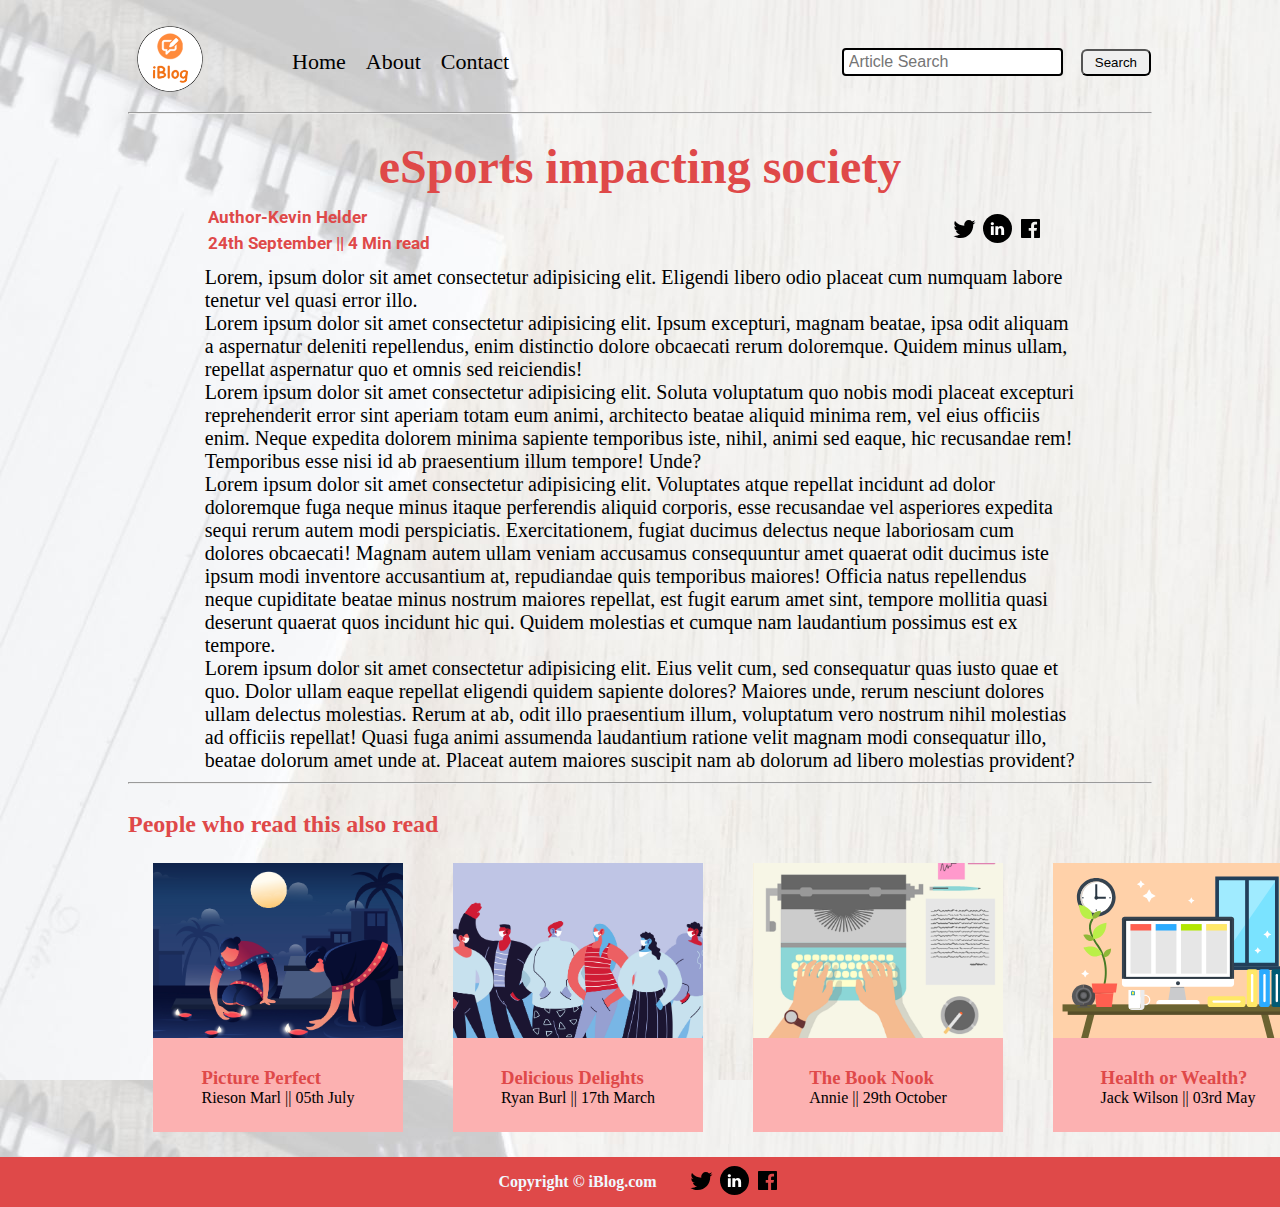
<file: blogpost4.html>
<!DOCTYPE html>
<html lang="en">

<head>
    <meta charset="UTF-8">
    <meta http-equiv="X-UA-Compatible" content="IE=edge">
    <meta name="viewport" content="width=device-width, initial-scale=1.0">
    <link rel="stylesheet" href="css/utlis.css">
    <link rel="stylesheet" href="css/style.css">
    <link rel="stylesheet" href="css/blogpost.css">
    <link rel="stylesheet" href="css/mobile.css">
    <style>
        body {
          background-image: url('bg.jpg');
          
        }
        </style>
    <title>Blog Website</title>

</head>

<body>
    <nav class="navigation maxwidth1 mauto">
        <div class="navleft">
            <a href="index.html">
                <span><img src="img/logo.png" width="84px" alt=""></span>
            </a>
            <ul>
                <li><a href="index.html">Home</a></li>
                <li><a href="about.html">About</a></li>
                <li><a href="contact.html">Contact</a></li>
            </ul>
        </div>
        <div class="navright">
            <form action="search.html" method="get">
                <input class="form-input" type="text" name="query" placeholder="Article Search">
                <button class="btn">Search</button>
            </form>
        </div>
    </nav>
    <div class="contentt">
    <div class="line maxwidth1 mauto">
        <hr>
    </div>
    <div class="content maxwidth3 mauto">
        <div class="contentleft ">
            <h1>eSports impacting society</h1>
            <div class="blogpostmeta">
                <div class="authorinfo">
                    <div>
                        Author-Kevin Helder
                    </div>
                    <div>
                        24th September || 4 Min read
                    </div>
                </div>
                <div class="social">
                    <svg width="29" height="29" class="hk"><path d="M22.05 7.54a4.47 4.47 0 0 0-3.3-1.46 4.53 4.53 0 0 0-4.53 4.53c0 .35.04.7.08 1.05A12.9 12.9 0 0 1 5 6.89a5.1 5.1 0 0 0-.65 2.26c.03 1.6.83 2.99 2.02 3.79a4.3 4.3 0 0 1-2.02-.57v.08a4.55 4.55 0 0 0 3.63 4.44c-.4.08-.8.13-1.21.16l-.81-.08a4.54 4.54 0 0 0 4.2 3.15 9.56 9.56 0 0 1-5.66 1.94l-1.05-.08c2 1.27 4.38 2.02 6.94 2.02 8.3 0 12.86-6.9 12.84-12.85.02-.24 0-.43 0-.65a8.68 8.68 0 0 0 2.26-2.34c-.82.38-1.7.62-2.6.72a4.37 4.37 0 0 0 1.95-2.51c-.84.53-1.81.9-2.83 1.13z"></path></svg>

                <svg style="background: black;
                border-radius: 21px;" width="29" height="29" viewBox="0 0 29 29" fill="none" class="hk"><path d="M5 6.36C5 5.61 5.63 5 6.4 5h16.2c.77 0 1.4.61 1.4 1.36v16.28c0 .75-.63 1.36-1.4 1.36H6.4c-.77 0-1.4-.6-1.4-1.36V6.36z"></path><path fill-rule="evenodd" clip-rule="evenodd" d="M10.76 20.9v-8.57H7.89v8.58h2.87zm-1.44-9.75c1 0 1.63-.65 1.63-1.48-.02-.84-.62-1.48-1.6-1.48-.99 0-1.63.64-1.63 1.48 0 .83.62 1.48 1.59 1.48h.01zM12.35 20.9h2.87v-4.79c0-.25.02-.5.1-.7.2-.5.67-1.04 1.46-1.04 1.04 0 1.46.8 1.46 1.95v4.59h2.87v-4.92c0-2.64-1.42-3.87-3.3-3.87-1.55 0-2.23.86-2.61 1.45h.02v-1.24h-2.87c.04.8 0 8.58 0 8.58z" fill="#fff"></path></svg>

                <svg width="29" height="29" class="hk"><path d="M23.2 5H5.8a.8.8 0 0 0-.8.8V23.2c0 .44.35.8.8.8h9.3v-7.13h-2.38V13.9h2.38v-2.38c0-2.45 1.55-3.66 3.74-3.66 1.05 0 1.95.08 2.2.11v2.57h-1.5c-1.2 0-1.48.57-1.48 1.4v1.96h2.97l-.6 2.97h-2.37l.05 7.12h5.1a.8.8 0 0 0 .79-.8V5.8a.8.8 0 0 0-.8-.79"></path></svg>

                </div>
            </div>
            <p>Lorem, ipsum dolor sit amet consectetur adipisicing elit. Eligendi libero odio placeat cum numquam labore
                tenetur vel quasi error illo.</p>
            <p>Lorem ipsum dolor sit amet consectetur adipisicing elit. Ipsum excepturi, magnam beatae, ipsa odit
                aliquam a aspernatur deleniti repellendus, enim distinctio dolore obcaecati rerum doloremque. Quidem
                minus ullam, repellat aspernatur quo et omnis sed reiciendis!</p>
            <p>Lorem ipsum dolor sit amet consectetur adipisicing elit. Soluta voluptatum quo nobis modi placeat
                excepturi reprehenderit error sint aperiam totam eum animi, architecto beatae aliquid minima rem, vel
                eius officiis enim. Neque expedita dolorem minima sapiente temporibus iste, nihil, animi sed eaque, hic
                recusandae rem! Temporibus esse nisi id ab praesentium illum tempore! Unde?</p>
            <p>Lorem ipsum dolor sit amet consectetur adipisicing elit. Voluptates atque repellat incidunt ad dolor
                doloremque fuga neque minus itaque perferendis aliquid corporis, esse recusandae vel asperiores expedita
                sequi rerum autem modi perspiciatis. Exercitationem, fugiat ducimus delectus neque laboriosam cum
                dolores obcaecati! Magnam autem ullam veniam accusamus consequuntur amet quaerat odit ducimus iste ipsum
                modi inventore accusantium at, repudiandae quis temporibus maiores! Officia natus repellendus neque
                cupiditate beatae minus nostrum maiores repellat, est fugit earum amet sint, tempore mollitia quasi
                deserunt quaerat quos incidunt hic qui. Quidem molestias et cumque nam laudantium possimus est ex
                tempore.</p>
            <p>Lorem ipsum dolor sit amet consectetur adipisicing elit. Eius velit cum, sed consequatur quas iusto quae
                et quo. Dolor ullam eaque repellat eligendi quidem sapiente dolores? Maiores unde, rerum nesciunt
                dolores ullam delectus molestias. Rerum at ab, odit illo praesentium illum, voluptatum vero nostrum
                nihil molestias ad officiis repellat! Quasi fuga animi assumenda laudantium ratione velit magnam modi
                consequatur illo, beatae dolorum amet unde at. Placeat autem maiores suscipit nam ab dolorum ad libero
                molestias provident?</p>
        </div>
    </div>
    <div class="maxwidth1 mauto">
        <hr>
    </div>
    <div class="homearticles maxwidth1 mauto">
       <div class="people"> <h2>People who read this also read</h2></div>
       <div class="rowarticles">
        <div class="homearticle a">
            <div class="homearticleimg">
                <img src="img/3.png" alt="Article">
            </div>
            <div class="homearticlecontent">
                <h3><a href="blogpost6.html">Picture Perfect</a></h3>
                <span>Rieson Marl ||</span>
                <span>05th July</span>
            </div>
        </div>
        <div class="homearticle a">
            <div class="homearticleimg">
                <img src="img/2.png" alt="Article">
            </div>
            <div class="homearticlecontent">
                <h3><a href="blogpost7.html">Delicious Delights</a></h3>
                <span>Ryan Burl ||</span>
                <span>17th March</span>
            </div>
        </div> 
        <div class="homearticle a">
            <div class="homearticleimg">
                <img src="img/1.png" alt="Article">
            </div>
            <div class="homearticlecontent">
                <h3><a href="blogpost8.html">The Book Nook</a></h3>
                <span>Annie ||</span>
                <span>29th October</span>
            </div>
        </div>
        <div class="homearticle a">
            <div class="homearticleimg">
                <img src="img/11.svg" alt="Article">
            </div>
            <div class="homearticlecontent">
                <h3><a href="blogpost3.html">Health or Wealth?</a></h3>
                <span>Jack Wilson ||</span>
                <span>03rd May</span>
            </div>
        </div> 
    </div>
    </div>
</div>
<div class="footer ">
    <p>Copyright &copy iBlog.com</p>
    <div class="socialfooter">
        <svg width="29" height="29" class="hk">
            <path
                d="M22.05 7.54a4.47 4.47 0 0 0-3.3-1.46 4.53 4.53 0 0 0-4.53 4.53c0 .35.04.7.08 1.05A12.9 12.9 0 0 1 5 6.89a5.1 5.1 0 0 0-.65 2.26c.03 1.6.83 2.99 2.02 3.79a4.3 4.3 0 0 1-2.02-.57v.08a4.55 4.55 0 0 0 3.63 4.44c-.4.08-.8.13-1.21.16l-.81-.08a4.54 4.54 0 0 0 4.2 3.15 9.56 9.56 0 0 1-5.66 1.94l-1.05-.08c2 1.27 4.38 2.02 6.94 2.02 8.3 0 12.86-6.9 12.84-12.85.02-.24 0-.43 0-.65a8.68 8.68 0 0 0 2.26-2.34c-.82.38-1.7.62-2.6.72a4.37 4.37 0 0 0 1.95-2.51c-.84.53-1.81.9-2.83 1.13z">
            </path>
        </svg>

        <svg style="background: black;
border-radius: 21px;" width="29" height="29" viewBox="0 0 29 29" fill="none" class="hk">
            <path
                d="M5 6.36C5 5.61 5.63 5 6.4 5h16.2c.77 0 1.4.61 1.4 1.36v16.28c0 .75-.63 1.36-1.4 1.36H6.4c-.77 0-1.4-.6-1.4-1.36V6.36z">
            </path>
            <path fill-rule="evenodd" clip-rule="evenodd"
                d="M10.76 20.9v-8.57H7.89v8.58h2.87zm-1.44-9.75c1 0 1.63-.65 1.63-1.48-.02-.84-.62-1.48-1.6-1.48-.99 0-1.63.64-1.63 1.48 0 .83.62 1.48 1.59 1.48h.01zM12.35 20.9h2.87v-4.79c0-.25.02-.5.1-.7.2-.5.67-1.04 1.46-1.04 1.04 0 1.46.8 1.46 1.95v4.59h2.87v-4.92c0-2.64-1.42-3.87-3.3-3.87-1.55 0-2.23.86-2.61 1.45h.02v-1.24h-2.87c.04.8 0 8.58 0 8.58z"
                fill="#fff"></path>
        </svg>

        <svg width="29" height="29" class="hk">
            <path
                d="M23.2 5H5.8a.8.8 0 0 0-.8.8V23.2c0 .44.35.8.8.8h9.3v-7.13h-2.38V13.9h2.38v-2.38c0-2.45 1.55-3.66 3.74-3.66 1.05 0 1.95.08 2.2.11v2.57h-1.5c-1.2 0-1.48.57-1.48 1.4v1.96h2.97l-.6 2.97h-2.37l.05 7.12h5.1a.8.8 0 0 0 .79-.8V5.8a.8.8 0 0 0-.8-.79">
            </path>
        </svg>

    </div>
</div>
</body>

</html>
</file>
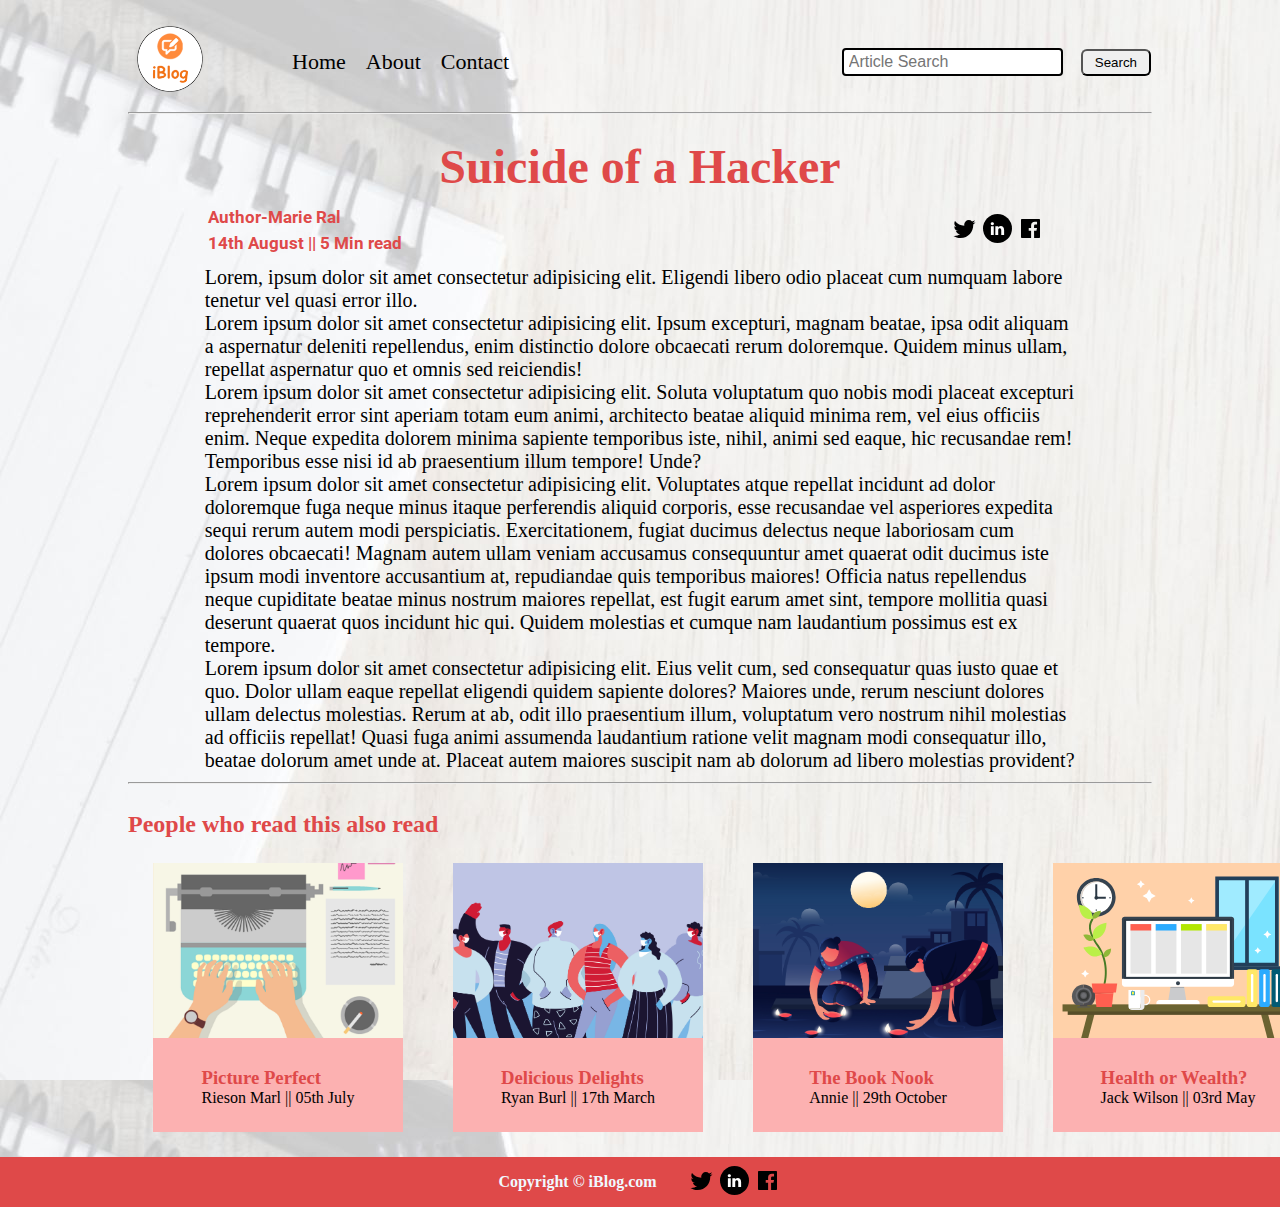
<file: blogpost5.html>
<!DOCTYPE html>
<html lang="en">

<head>
    <meta charset="UTF-8">
    <meta http-equiv="X-UA-Compatible" content="IE=edge">
    <meta name="viewport" content="width=device-width, initial-scale=1.0">
    <link rel="stylesheet" href="css/utlis.css">
    <link rel="stylesheet" href="css/style.css">
    <link rel="stylesheet" href="css/blogpost.css">
    <link rel="stylesheet" href="css/mobile.css">
    <style>
        body {
          background-image: url('bg.jpg');
          
        }
        </style>
    <title>Blog Website</title>

</head>

<body>
    <nav class="navigation maxwidth1 mauto">
        <div class="navleft">
            <a href="index.html">
                <span><img src="img/logo.png" width="84px" alt=""></span>
            </a>
            <ul>
                <li><a href="index.html">Home</a></li>
                <li><a href="about.html">About</a></li>
                <li><a href="contact.html">Contact</a></li>
            </ul>
        </div>
        <div class="navright">
            <form action="search.html" method="get">
                <input class="form-input" type="text" name="query" placeholder="Article Search">
                <button class="btn">Search</button>
            </form>
        </div>
    </nav>
    <div class="contentt">
    <div class="line maxwidth1 mauto">
        <hr>
    </div>
    <div class="content maxwidth3 mauto">
        <div class="contentleft ">
            <h1>Suicide of a Hacker</h1>
            <div class="blogpostmeta">
                <div class="authorinfo">
                    <div>
                        Author-Marie Ral
                    </div>
                    <div>
                        14th August || 5 Min read
                    </div>
                </div>
                <div class="social">
                    <svg width="29" height="29" class="hk"><path d="M22.05 7.54a4.47 4.47 0 0 0-3.3-1.46 4.53 4.53 0 0 0-4.53 4.53c0 .35.04.7.08 1.05A12.9 12.9 0 0 1 5 6.89a5.1 5.1 0 0 0-.65 2.26c.03 1.6.83 2.99 2.02 3.79a4.3 4.3 0 0 1-2.02-.57v.08a4.55 4.55 0 0 0 3.63 4.44c-.4.08-.8.13-1.21.16l-.81-.08a4.54 4.54 0 0 0 4.2 3.15 9.56 9.56 0 0 1-5.66 1.94l-1.05-.08c2 1.27 4.38 2.02 6.94 2.02 8.3 0 12.86-6.9 12.84-12.85.02-.24 0-.43 0-.65a8.68 8.68 0 0 0 2.26-2.34c-.82.38-1.7.62-2.6.72a4.37 4.37 0 0 0 1.95-2.51c-.84.53-1.81.9-2.83 1.13z"></path></svg>

                <svg style="background: black;
                border-radius: 21px;" width="29" height="29" viewBox="0 0 29 29" fill="none" class="hk"><path d="M5 6.36C5 5.61 5.63 5 6.4 5h16.2c.77 0 1.4.61 1.4 1.36v16.28c0 .75-.63 1.36-1.4 1.36H6.4c-.77 0-1.4-.6-1.4-1.36V6.36z"></path><path fill-rule="evenodd" clip-rule="evenodd" d="M10.76 20.9v-8.57H7.89v8.58h2.87zm-1.44-9.75c1 0 1.63-.65 1.63-1.48-.02-.84-.62-1.48-1.6-1.48-.99 0-1.63.64-1.63 1.48 0 .83.62 1.48 1.59 1.48h.01zM12.35 20.9h2.87v-4.79c0-.25.02-.5.1-.7.2-.5.67-1.04 1.46-1.04 1.04 0 1.46.8 1.46 1.95v4.59h2.87v-4.92c0-2.64-1.42-3.87-3.3-3.87-1.55 0-2.23.86-2.61 1.45h.02v-1.24h-2.87c.04.8 0 8.58 0 8.58z" fill="#fff"></path></svg>

                <svg width="29" height="29" class="hk"><path d="M23.2 5H5.8a.8.8 0 0 0-.8.8V23.2c0 .44.35.8.8.8h9.3v-7.13h-2.38V13.9h2.38v-2.38c0-2.45 1.55-3.66 3.74-3.66 1.05 0 1.95.08 2.2.11v2.57h-1.5c-1.2 0-1.48.57-1.48 1.4v1.96h2.97l-.6 2.97h-2.37l.05 7.12h5.1a.8.8 0 0 0 .79-.8V5.8a.8.8 0 0 0-.8-.79"></path></svg>

                </div>
            </div>
            <p>Lorem, ipsum dolor sit amet consectetur adipisicing elit. Eligendi libero odio placeat cum numquam labore
                tenetur vel quasi error illo.</p>
            <p>Lorem ipsum dolor sit amet consectetur adipisicing elit. Ipsum excepturi, magnam beatae, ipsa odit
                aliquam a aspernatur deleniti repellendus, enim distinctio dolore obcaecati rerum doloremque. Quidem
                minus ullam, repellat aspernatur quo et omnis sed reiciendis!</p>
            <p>Lorem ipsum dolor sit amet consectetur adipisicing elit. Soluta voluptatum quo nobis modi placeat
                excepturi reprehenderit error sint aperiam totam eum animi, architecto beatae aliquid minima rem, vel
                eius officiis enim. Neque expedita dolorem minima sapiente temporibus iste, nihil, animi sed eaque, hic
                recusandae rem! Temporibus esse nisi id ab praesentium illum tempore! Unde?</p>
            <p>Lorem ipsum dolor sit amet consectetur adipisicing elit. Voluptates atque repellat incidunt ad dolor
                doloremque fuga neque minus itaque perferendis aliquid corporis, esse recusandae vel asperiores expedita
                sequi rerum autem modi perspiciatis. Exercitationem, fugiat ducimus delectus neque laboriosam cum
                dolores obcaecati! Magnam autem ullam veniam accusamus consequuntur amet quaerat odit ducimus iste ipsum
                modi inventore accusantium at, repudiandae quis temporibus maiores! Officia natus repellendus neque
                cupiditate beatae minus nostrum maiores repellat, est fugit earum amet sint, tempore mollitia quasi
                deserunt quaerat quos incidunt hic qui. Quidem molestias et cumque nam laudantium possimus est ex
                tempore.</p>
            <p>Lorem ipsum dolor sit amet consectetur adipisicing elit. Eius velit cum, sed consequatur quas iusto quae
                et quo. Dolor ullam eaque repellat eligendi quidem sapiente dolores? Maiores unde, rerum nesciunt
                dolores ullam delectus molestias. Rerum at ab, odit illo praesentium illum, voluptatum vero nostrum
                nihil molestias ad officiis repellat! Quasi fuga animi assumenda laudantium ratione velit magnam modi
                consequatur illo, beatae dolorum amet unde at. Placeat autem maiores suscipit nam ab dolorum ad libero
                molestias provident?</p>
        </div>
    </div>
    <div class="maxwidth1 mauto">
        <hr>
    </div>
    <div class="homearticles maxwidth1 mauto">
       <div class="people"> <h2>People who read this also read</h2></div>
       <div class="rowarticles">
        <div class="homearticle a">
            <div class="homearticleimg">
                <img src="img/1.png" alt="Article">
            </div>
            <div class="homearticlecontent">
                <h3><a href="blogpost6.html">Picture Perfect</a></h3>
                <span>Rieson Marl ||</span>
                <span>05th July</span>
            </div>
        </div>
        <div class="homearticle a">
            <div class="homearticleimg">
                <img src="img/2.png" alt="Article">
            </div>
            <div class="homearticlecontent">
                <h3><a href="blogpost7.html">Delicious Delights</a></h3>
                <span>Ryan Burl ||</span>
                <span>17th March</span>
            </div>
        </div> 
        <div class="homearticle a">
            <div class="homearticleimg">
                <img src="img/3.png" alt="Article">
            </div>
            <div class="homearticlecontent">
                <h3><a href="blogpost8.html">The Book Nook</a></h3>
                <span>Annie ||</span>
                <span>29th October</span>
            </div>
        </div>
        <div class="homearticle a">
            <div class="homearticleimg">
                <img src="img/11.svg" alt="Article">
            </div>
            <div class="homearticlecontent">
                <h3><a href="blogpost3.html">Health or Wealth?</a></h3>
                <span>Jack Wilson ||</span>
                <span>03rd May</span>
            </div>
        </div> 
    </div>
    </div>
</div>
<div class="footer ">
    <p>Copyright &copy iBlog.com</p>
    <div class="socialfooter">
        <svg width="29" height="29" class="hk">
            <path
                d="M22.05 7.54a4.47 4.47 0 0 0-3.3-1.46 4.53 4.53 0 0 0-4.53 4.53c0 .35.04.7.08 1.05A12.9 12.9 0 0 1 5 6.89a5.1 5.1 0 0 0-.65 2.26c.03 1.6.83 2.99 2.02 3.79a4.3 4.3 0 0 1-2.02-.57v.08a4.55 4.55 0 0 0 3.63 4.44c-.4.08-.8.13-1.21.16l-.81-.08a4.54 4.54 0 0 0 4.2 3.15 9.56 9.56 0 0 1-5.66 1.94l-1.05-.08c2 1.27 4.38 2.02 6.94 2.02 8.3 0 12.86-6.9 12.84-12.85.02-.24 0-.43 0-.65a8.68 8.68 0 0 0 2.26-2.34c-.82.38-1.7.62-2.6.72a4.37 4.37 0 0 0 1.95-2.51c-.84.53-1.81.9-2.83 1.13z">
            </path>
        </svg>

        <svg style="background: black;
border-radius: 21px;" width="29" height="29" viewBox="0 0 29 29" fill="none" class="hk">
            <path
                d="M5 6.36C5 5.61 5.63 5 6.4 5h16.2c.77 0 1.4.61 1.4 1.36v16.28c0 .75-.63 1.36-1.4 1.36H6.4c-.77 0-1.4-.6-1.4-1.36V6.36z">
            </path>
            <path fill-rule="evenodd" clip-rule="evenodd"
                d="M10.76 20.9v-8.57H7.89v8.58h2.87zm-1.44-9.75c1 0 1.63-.65 1.63-1.48-.02-.84-.62-1.48-1.6-1.48-.99 0-1.63.64-1.63 1.48 0 .83.62 1.48 1.59 1.48h.01zM12.35 20.9h2.87v-4.79c0-.25.02-.5.1-.7.2-.5.67-1.04 1.46-1.04 1.04 0 1.46.8 1.46 1.95v4.59h2.87v-4.92c0-2.64-1.42-3.87-3.3-3.87-1.55 0-2.23.86-2.61 1.45h.02v-1.24h-2.87c.04.8 0 8.58 0 8.58z"
                fill="#fff"></path>
        </svg>

        <svg width="29" height="29" class="hk">
            <path
                d="M23.2 5H5.8a.8.8 0 0 0-.8.8V23.2c0 .44.35.8.8.8h9.3v-7.13h-2.38V13.9h2.38v-2.38c0-2.45 1.55-3.66 3.74-3.66 1.05 0 1.95.08 2.2.11v2.57h-1.5c-1.2 0-1.48.57-1.48 1.4v1.96h2.97l-.6 2.97h-2.37l.05 7.12h5.1a.8.8 0 0 0 .79-.8V5.8a.8.8 0 0 0-.8-.79">
            </path>
        </svg>

    </div>
</div>
</body>

</html>
</file>
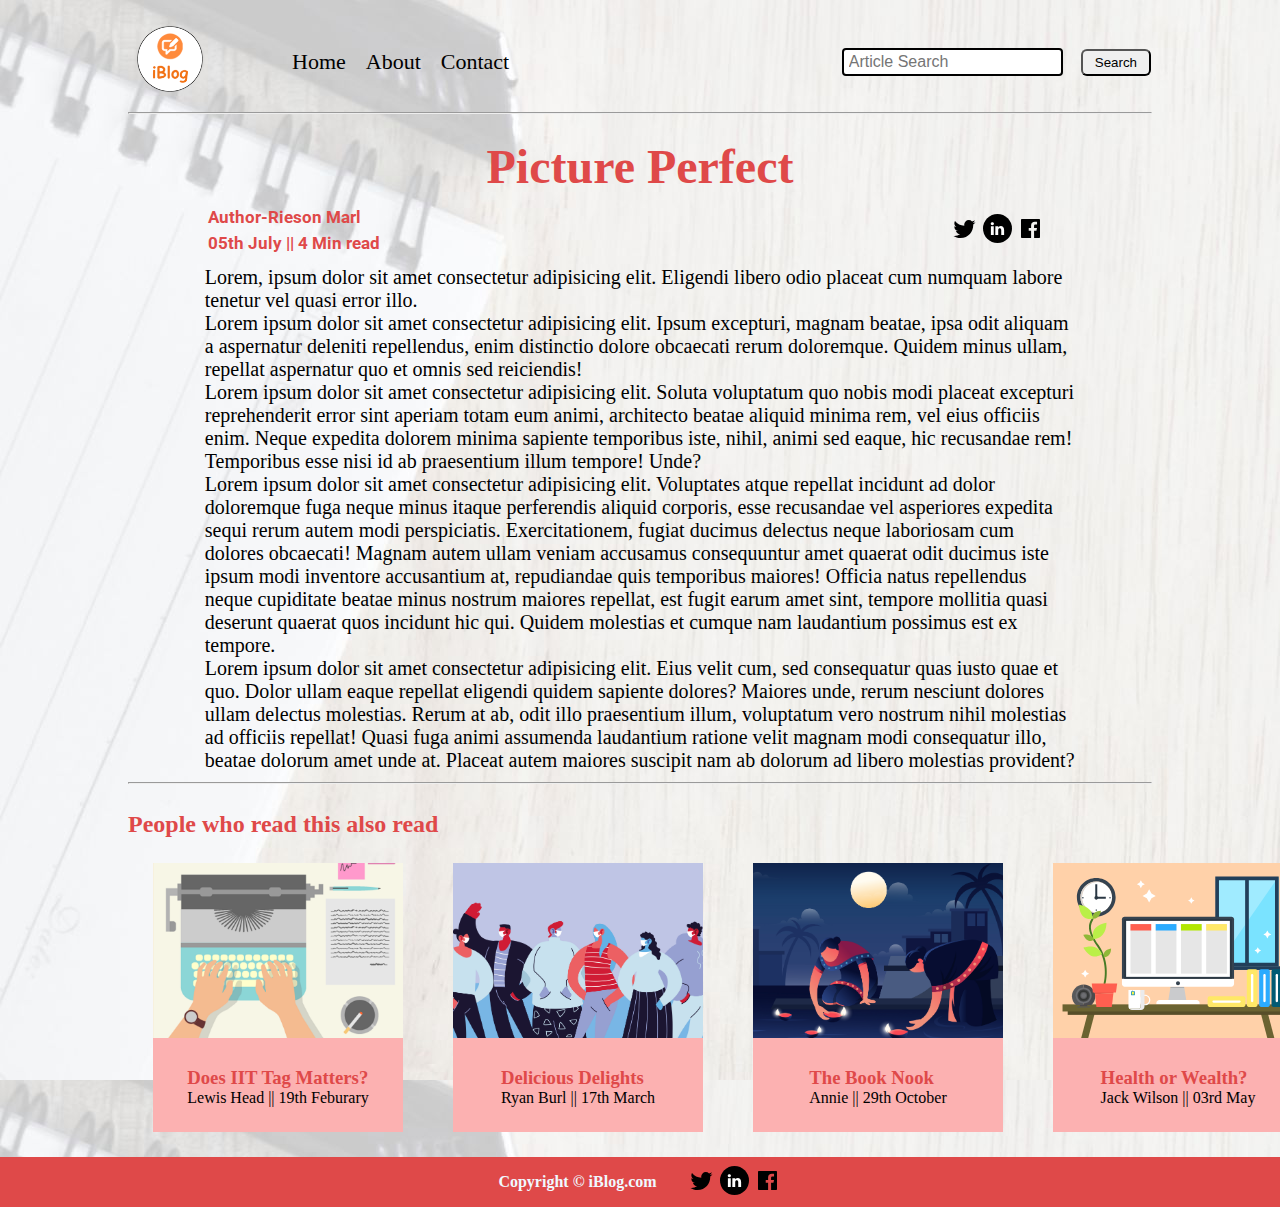
<file: blogpost6.html>
<!DOCTYPE html>
<html lang="en">

<head>
    <meta charset="UTF-8">
    <meta http-equiv="X-UA-Compatible" content="IE=edge">
    <meta name="viewport" content="width=device-width, initial-scale=1.0">
    <link rel="stylesheet" href="css/utlis.css">
    <link rel="stylesheet" href="css/style.css">
    <link rel="stylesheet" href="css/blogpost.css">
    <link rel="stylesheet" href="css/mobile.css">
    <style>
        body {
          background-image: url('bg.jpg');
          
        }
        </style>
    <title>Blog Website</title>

</head>

<body>
    <nav class="navigation maxwidth1 mauto">
        <div class="navleft">
            <a href="index.html">
                <span><img src="img/logo.png" width="84px" alt=""></span>
            </a>
            <ul>
                <li><a href="index.html">Home</a></li>
                <li><a href="about.html">About</a></li>
                <li><a href="contact.html">Contact</a></li>
            </ul>
        </div>
        <div class="navright">
            <form action="search.html" method="get">
                <input class="form-input" type="text" name="query" placeholder="Article Search">
                <button class="btn">Search</button>
            </form>
        </div>
    </nav>
    <div class="contentt">
    <div class="line maxwidth1 mauto">
        <hr>
    </div>
    <div class="content maxwidth3 mauto">
        <div class="contentleft ">
            <h1>Picture Perfect</h1>
            <div class="blogpostmeta">
                <div class="authorinfo">
                    <div>
                        Author-Rieson Marl
                    </div>
                    <div>
                        05th July || 4 Min read
                    </div>
                </div>
                <div class="social">
                    <svg width="29" height="29" class="hk"><path d="M22.05 7.54a4.47 4.47 0 0 0-3.3-1.46 4.53 4.53 0 0 0-4.53 4.53c0 .35.04.7.08 1.05A12.9 12.9 0 0 1 5 6.89a5.1 5.1 0 0 0-.65 2.26c.03 1.6.83 2.99 2.02 3.79a4.3 4.3 0 0 1-2.02-.57v.08a4.55 4.55 0 0 0 3.63 4.44c-.4.08-.8.13-1.21.16l-.81-.08a4.54 4.54 0 0 0 4.2 3.15 9.56 9.56 0 0 1-5.66 1.94l-1.05-.08c2 1.27 4.38 2.02 6.94 2.02 8.3 0 12.86-6.9 12.84-12.85.02-.24 0-.43 0-.65a8.68 8.68 0 0 0 2.26-2.34c-.82.38-1.7.62-2.6.72a4.37 4.37 0 0 0 1.95-2.51c-.84.53-1.81.9-2.83 1.13z"></path></svg>

                <svg style="background: black;
                border-radius: 21px;" width="29" height="29" viewBox="0 0 29 29" fill="none" class="hk"><path d="M5 6.36C5 5.61 5.63 5 6.4 5h16.2c.77 0 1.4.61 1.4 1.36v16.28c0 .75-.63 1.36-1.4 1.36H6.4c-.77 0-1.4-.6-1.4-1.36V6.36z"></path><path fill-rule="evenodd" clip-rule="evenodd" d="M10.76 20.9v-8.57H7.89v8.58h2.87zm-1.44-9.75c1 0 1.63-.65 1.63-1.48-.02-.84-.62-1.48-1.6-1.48-.99 0-1.63.64-1.63 1.48 0 .83.62 1.48 1.59 1.48h.01zM12.35 20.9h2.87v-4.79c0-.25.02-.5.1-.7.2-.5.67-1.04 1.46-1.04 1.04 0 1.46.8 1.46 1.95v4.59h2.87v-4.92c0-2.64-1.42-3.87-3.3-3.87-1.55 0-2.23.86-2.61 1.45h.02v-1.24h-2.87c.04.8 0 8.58 0 8.58z" fill="#fff"></path></svg>

                <svg width="29" height="29" class="hk"><path d="M23.2 5H5.8a.8.8 0 0 0-.8.8V23.2c0 .44.35.8.8.8h9.3v-7.13h-2.38V13.9h2.38v-2.38c0-2.45 1.55-3.66 3.74-3.66 1.05 0 1.95.08 2.2.11v2.57h-1.5c-1.2 0-1.48.57-1.48 1.4v1.96h2.97l-.6 2.97h-2.37l.05 7.12h5.1a.8.8 0 0 0 .79-.8V5.8a.8.8 0 0 0-.8-.79"></path></svg>

                </div>
            </div>
            <p>Lorem, ipsum dolor sit amet consectetur adipisicing elit. Eligendi libero odio placeat cum numquam labore
                tenetur vel quasi error illo.</p>
            <p>Lorem ipsum dolor sit amet consectetur adipisicing elit. Ipsum excepturi, magnam beatae, ipsa odit
                aliquam a aspernatur deleniti repellendus, enim distinctio dolore obcaecati rerum doloremque. Quidem
                minus ullam, repellat aspernatur quo et omnis sed reiciendis!</p>
            <p>Lorem ipsum dolor sit amet consectetur adipisicing elit. Soluta voluptatum quo nobis modi placeat
                excepturi reprehenderit error sint aperiam totam eum animi, architecto beatae aliquid minima rem, vel
                eius officiis enim. Neque expedita dolorem minima sapiente temporibus iste, nihil, animi sed eaque, hic
                recusandae rem! Temporibus esse nisi id ab praesentium illum tempore! Unde?</p>
            <p>Lorem ipsum dolor sit amet consectetur adipisicing elit. Voluptates atque repellat incidunt ad dolor
                doloremque fuga neque minus itaque perferendis aliquid corporis, esse recusandae vel asperiores expedita
                sequi rerum autem modi perspiciatis. Exercitationem, fugiat ducimus delectus neque laboriosam cum
                dolores obcaecati! Magnam autem ullam veniam accusamus consequuntur amet quaerat odit ducimus iste ipsum
                modi inventore accusantium at, repudiandae quis temporibus maiores! Officia natus repellendus neque
                cupiditate beatae minus nostrum maiores repellat, est fugit earum amet sint, tempore mollitia quasi
                deserunt quaerat quos incidunt hic qui. Quidem molestias et cumque nam laudantium possimus est ex
                tempore.</p>
            <p>Lorem ipsum dolor sit amet consectetur adipisicing elit. Eius velit cum, sed consequatur quas iusto quae
                et quo. Dolor ullam eaque repellat eligendi quidem sapiente dolores? Maiores unde, rerum nesciunt
                dolores ullam delectus molestias. Rerum at ab, odit illo praesentium illum, voluptatum vero nostrum
                nihil molestias ad officiis repellat! Quasi fuga animi assumenda laudantium ratione velit magnam modi
                consequatur illo, beatae dolorum amet unde at. Placeat autem maiores suscipit nam ab dolorum ad libero
                molestias provident?</p>
        </div>
    </div>
    <div class="maxwidth1 mauto">
        <hr>
    </div>
    <div class="homearticles maxwidth1 mauto">
       <div class="people"> <h2>People who read this also read</h2></div>
       <div class="rowarticles">
        <div class="homearticle a">
            <div class="homearticleimg">
                <img src="img/1.png" alt="Article">
            </div>
            <div class="homearticlecontent">
                <h3><a href="blogpost2.html">Does IIT Tag Matters?</a></h3>
                <span>Lewis Head ||</span>
                <span>19th Feburary</span>
            </div>
        </div>
        <div class="homearticle a">
            <div class="homearticleimg">
                <img src="img/2.png" alt="Article">
            </div>
            <div class="homearticlecontent">
                <h3><a href="blogpost7.html">Delicious Delights</a></h3>
                <span>Ryan Burl ||</span>
                <span>17th March</span>
            </div>
        </div> 
        <div class="homearticle a">
            <div class="homearticleimg">
                <img src="img/3.png" alt="Article">
            </div>
            <div class="homearticlecontent">
                <h3><a href="blogpost8.html">The Book Nook</a></h3>
                <span>Annie ||</span>
                <span>29th October</span>
            </div>
        </div>
        <div class="homearticle a">
            <div class="homearticleimg">
                <img src="img/11.svg" alt="Article">
            </div>
            <div class="homearticlecontent">
                <h3><a href="blogpost3.html">Health or Wealth?</a></h3>
                <span>Jack Wilson ||</span>
                <span>03rd May</span>
            </div>
        </div> 
    </div>
    </div>
</div>
<div class="footer ">
    <p>Copyright &copy iBlog.com</p>
    <div class="socialfooter">
        <svg width="29" height="29" class="hk">
            <path
                d="M22.05 7.54a4.47 4.47 0 0 0-3.3-1.46 4.53 4.53 0 0 0-4.53 4.53c0 .35.04.7.08 1.05A12.9 12.9 0 0 1 5 6.89a5.1 5.1 0 0 0-.65 2.26c.03 1.6.83 2.99 2.02 3.79a4.3 4.3 0 0 1-2.02-.57v.08a4.55 4.55 0 0 0 3.63 4.44c-.4.08-.8.13-1.21.16l-.81-.08a4.54 4.54 0 0 0 4.2 3.15 9.56 9.56 0 0 1-5.66 1.94l-1.05-.08c2 1.27 4.38 2.02 6.94 2.02 8.3 0 12.86-6.9 12.84-12.85.02-.24 0-.43 0-.65a8.68 8.68 0 0 0 2.26-2.34c-.82.38-1.7.62-2.6.72a4.37 4.37 0 0 0 1.95-2.51c-.84.53-1.81.9-2.83 1.13z">
            </path>
        </svg>

        <svg style="background: black;
border-radius: 21px;" width="29" height="29" viewBox="0 0 29 29" fill="none" class="hk">
            <path
                d="M5 6.36C5 5.61 5.63 5 6.4 5h16.2c.77 0 1.4.61 1.4 1.36v16.28c0 .75-.63 1.36-1.4 1.36H6.4c-.77 0-1.4-.6-1.4-1.36V6.36z">
            </path>
            <path fill-rule="evenodd" clip-rule="evenodd"
                d="M10.76 20.9v-8.57H7.89v8.58h2.87zm-1.44-9.75c1 0 1.63-.65 1.63-1.48-.02-.84-.62-1.48-1.6-1.48-.99 0-1.63.64-1.63 1.48 0 .83.62 1.48 1.59 1.48h.01zM12.35 20.9h2.87v-4.79c0-.25.02-.5.1-.7.2-.5.67-1.04 1.46-1.04 1.04 0 1.46.8 1.46 1.95v4.59h2.87v-4.92c0-2.64-1.42-3.87-3.3-3.87-1.55 0-2.23.86-2.61 1.45h.02v-1.24h-2.87c.04.8 0 8.58 0 8.58z"
                fill="#fff"></path>
        </svg>

        <svg width="29" height="29" class="hk">
            <path
                d="M23.2 5H5.8a.8.8 0 0 0-.8.8V23.2c0 .44.35.8.8.8h9.3v-7.13h-2.38V13.9h2.38v-2.38c0-2.45 1.55-3.66 3.74-3.66 1.05 0 1.95.08 2.2.11v2.57h-1.5c-1.2 0-1.48.57-1.48 1.4v1.96h2.97l-.6 2.97h-2.37l.05 7.12h5.1a.8.8 0 0 0 .79-.8V5.8a.8.8 0 0 0-.8-.79">
            </path>
        </svg>

    </div>
</div>
</body>

</html>
</file>
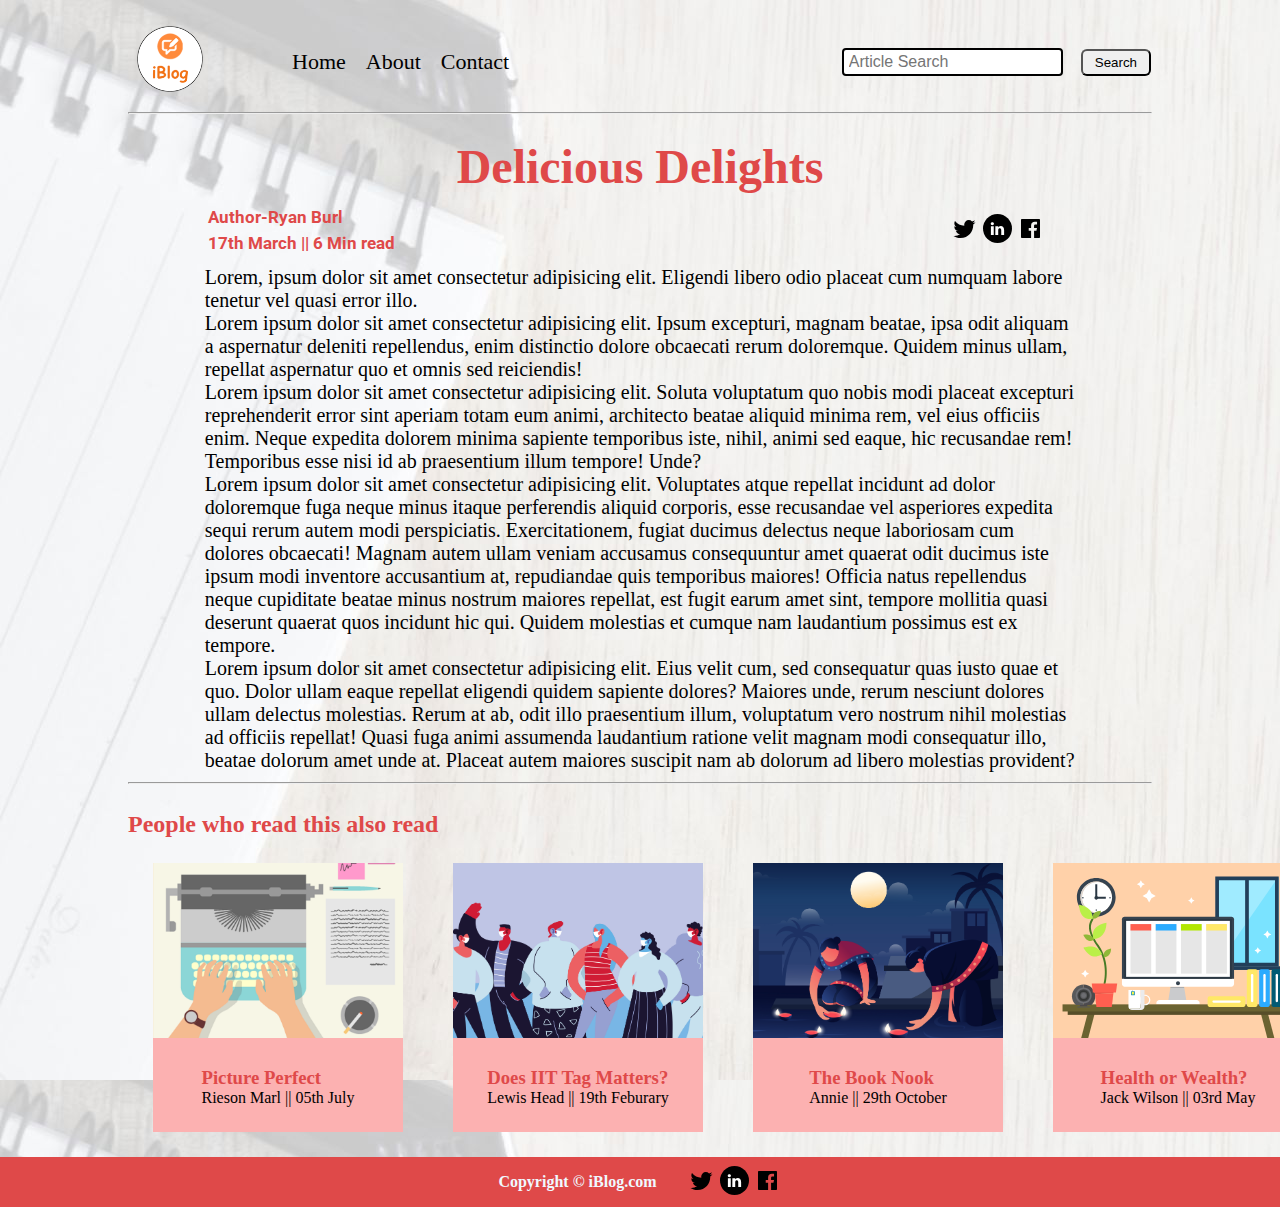
<file: blogpost7.html>
<!DOCTYPE html>
<html lang="en">

<head>
    <meta charset="UTF-8">
    <meta http-equiv="X-UA-Compatible" content="IE=edge">
    <meta name="viewport" content="width=device-width, initial-scale=1.0">
    <link rel="stylesheet" href="css/utlis.css">
    <link rel="stylesheet" href="css/style.css">
    <link rel="stylesheet" href="css/blogpost.css">
    <link rel="stylesheet" href="css/mobile.css">
    <style>
        body {
          background-image: url('bg.jpg');
          
        }
        </style>
    <title>Blog Website</title>

</head>

<body>
    <nav class="navigation maxwidth1 mauto">
        <div class="navleft">
            <a href="index.html">
                <span><img src="img/logo.png" width="84px" alt=""></span>
            </a>
            <ul>
                <li><a href="index.html">Home</a></li>
                <li><a href="about.html">About</a></li>
                <li><a href="contact.html">Contact</a></li>
            </ul>
        </div>
        <div class="navright">
            <form action="search.html" method="get">
                <input class="form-input" type="text" name="query" placeholder="Article Search">
                <button class="btn">Search</button>
            </form>
        </div>
    </nav>
    <div class="contentt">
    <div class="line maxwidth1 mauto">
        <hr>
    </div>
    <div class="content maxwidth3 mauto">
        <div class="contentleft ">
            <h1>Delicious Delights</h1>
            <div class="blogpostmeta">
                <div class="authorinfo">
                    <div>
                        Author-Ryan Burl
                    </div>
                    <div>
                        17th March || 6 Min read
                    </div>
                </div>
                <div class="social">
                    <svg width="29" height="29" class="hk"><path d="M22.05 7.54a4.47 4.47 0 0 0-3.3-1.46 4.53 4.53 0 0 0-4.53 4.53c0 .35.04.7.08 1.05A12.9 12.9 0 0 1 5 6.89a5.1 5.1 0 0 0-.65 2.26c.03 1.6.83 2.99 2.02 3.79a4.3 4.3 0 0 1-2.02-.57v.08a4.55 4.55 0 0 0 3.63 4.44c-.4.08-.8.13-1.21.16l-.81-.08a4.54 4.54 0 0 0 4.2 3.15 9.56 9.56 0 0 1-5.66 1.94l-1.05-.08c2 1.27 4.38 2.02 6.94 2.02 8.3 0 12.86-6.9 12.84-12.85.02-.24 0-.43 0-.65a8.68 8.68 0 0 0 2.26-2.34c-.82.38-1.7.62-2.6.72a4.37 4.37 0 0 0 1.95-2.51c-.84.53-1.81.9-2.83 1.13z"></path></svg>

                <svg style="background: black;
                border-radius: 21px;" width="29" height="29" viewBox="0 0 29 29" fill="none" class="hk"><path d="M5 6.36C5 5.61 5.63 5 6.4 5h16.2c.77 0 1.4.61 1.4 1.36v16.28c0 .75-.63 1.36-1.4 1.36H6.4c-.77 0-1.4-.6-1.4-1.36V6.36z"></path><path fill-rule="evenodd" clip-rule="evenodd" d="M10.76 20.9v-8.57H7.89v8.58h2.87zm-1.44-9.75c1 0 1.63-.65 1.63-1.48-.02-.84-.62-1.48-1.6-1.48-.99 0-1.63.64-1.63 1.48 0 .83.62 1.48 1.59 1.48h.01zM12.35 20.9h2.87v-4.79c0-.25.02-.5.1-.7.2-.5.67-1.04 1.46-1.04 1.04 0 1.46.8 1.46 1.95v4.59h2.87v-4.92c0-2.64-1.42-3.87-3.3-3.87-1.55 0-2.23.86-2.61 1.45h.02v-1.24h-2.87c.04.8 0 8.58 0 8.58z" fill="#fff"></path></svg>

                <svg width="29" height="29" class="hk"><path d="M23.2 5H5.8a.8.8 0 0 0-.8.8V23.2c0 .44.35.8.8.8h9.3v-7.13h-2.38V13.9h2.38v-2.38c0-2.45 1.55-3.66 3.74-3.66 1.05 0 1.95.08 2.2.11v2.57h-1.5c-1.2 0-1.48.57-1.48 1.4v1.96h2.97l-.6 2.97h-2.37l.05 7.12h5.1a.8.8 0 0 0 .79-.8V5.8a.8.8 0 0 0-.8-.79"></path></svg>

                </div>
            </div>
            <p>Lorem, ipsum dolor sit amet consectetur adipisicing elit. Eligendi libero odio placeat cum numquam labore
                tenetur vel quasi error illo.</p>
            <p>Lorem ipsum dolor sit amet consectetur adipisicing elit. Ipsum excepturi, magnam beatae, ipsa odit
                aliquam a aspernatur deleniti repellendus, enim distinctio dolore obcaecati rerum doloremque. Quidem
                minus ullam, repellat aspernatur quo et omnis sed reiciendis!</p>
            <p>Lorem ipsum dolor sit amet consectetur adipisicing elit. Soluta voluptatum quo nobis modi placeat
                excepturi reprehenderit error sint aperiam totam eum animi, architecto beatae aliquid minima rem, vel
                eius officiis enim. Neque expedita dolorem minima sapiente temporibus iste, nihil, animi sed eaque, hic
                recusandae rem! Temporibus esse nisi id ab praesentium illum tempore! Unde?</p>
            <p>Lorem ipsum dolor sit amet consectetur adipisicing elit. Voluptates atque repellat incidunt ad dolor
                doloremque fuga neque minus itaque perferendis aliquid corporis, esse recusandae vel asperiores expedita
                sequi rerum autem modi perspiciatis. Exercitationem, fugiat ducimus delectus neque laboriosam cum
                dolores obcaecati! Magnam autem ullam veniam accusamus consequuntur amet quaerat odit ducimus iste ipsum
                modi inventore accusantium at, repudiandae quis temporibus maiores! Officia natus repellendus neque
                cupiditate beatae minus nostrum maiores repellat, est fugit earum amet sint, tempore mollitia quasi
                deserunt quaerat quos incidunt hic qui. Quidem molestias et cumque nam laudantium possimus est ex
                tempore.</p>
            <p>Lorem ipsum dolor sit amet consectetur adipisicing elit. Eius velit cum, sed consequatur quas iusto quae
                et quo. Dolor ullam eaque repellat eligendi quidem sapiente dolores? Maiores unde, rerum nesciunt
                dolores ullam delectus molestias. Rerum at ab, odit illo praesentium illum, voluptatum vero nostrum
                nihil molestias ad officiis repellat! Quasi fuga animi assumenda laudantium ratione velit magnam modi
                consequatur illo, beatae dolorum amet unde at. Placeat autem maiores suscipit nam ab dolorum ad libero
                molestias provident?</p>
        </div>
    </div>
    <div class="maxwidth1 mauto">
        <hr>
    </div>
    <div class="homearticles maxwidth1 mauto">
       <div class="people"> <h2>People who read this also read</h2></div>
       <div class="rowarticles">
        <div class="homearticle a">
            <div class="homearticleimg">
                <img src="img/1.png" alt="Article">
            </div>
            <div class="homearticlecontent">
                <h3><a href="blogpost6.html">Picture Perfect</a></h3>
                <span>Rieson Marl ||</span>
                <span>05th July</span>
            </div>
        </div>
        <div class="homearticle a">
            <div class="homearticleimg">
                <img src="img/2.png" alt="Article">
            </div>
            <div class="homearticlecontent">
                <h3><a href="blogpost2.html">Does IIT Tag Matters?</a></h3>
                <span>Lewis Head ||</span>
                <span>19th Feburary</span>
            </div>
        </div>
        <div class="homearticle a">
            <div class="homearticleimg">
                <img src="img/3.png" alt="Article">
            </div>
            <div class="homearticlecontent">
                <h3><a href="blogpost8.html">The Book Nook</a></h3>
                <span>Annie ||</span>
                <span>29th October</span>
            </div>
        </div>
        <div class="homearticle a">
            <div class="homearticleimg">
                <img src="img/11.svg" alt="Article">
            </div>
            <div class="homearticlecontent">
                <h3><a href="blogpost3.html">Health or Wealth?</a></h3>
                <span>Jack Wilson ||</span>
                <span>03rd May</span>
            </div>
        </div> 
    </div>
    </div>
</div>
<div class="footer ">
    <p>Copyright &copy iBlog.com</p>
    <div class="socialfooter">
        <svg width="29" height="29" class="hk">
            <path
                d="M22.05 7.54a4.47 4.47 0 0 0-3.3-1.46 4.53 4.53 0 0 0-4.53 4.53c0 .35.04.7.08 1.05A12.9 12.9 0 0 1 5 6.89a5.1 5.1 0 0 0-.65 2.26c.03 1.6.83 2.99 2.02 3.79a4.3 4.3 0 0 1-2.02-.57v.08a4.55 4.55 0 0 0 3.63 4.44c-.4.08-.8.13-1.21.16l-.81-.08a4.54 4.54 0 0 0 4.2 3.15 9.56 9.56 0 0 1-5.66 1.94l-1.05-.08c2 1.27 4.38 2.02 6.94 2.02 8.3 0 12.86-6.9 12.84-12.85.02-.24 0-.43 0-.65a8.68 8.68 0 0 0 2.26-2.34c-.82.38-1.7.62-2.6.72a4.37 4.37 0 0 0 1.95-2.51c-.84.53-1.81.9-2.83 1.13z">
            </path>
        </svg>

        <svg style="background: black;
border-radius: 21px;" width="29" height="29" viewBox="0 0 29 29" fill="none" class="hk">
            <path
                d="M5 6.36C5 5.61 5.63 5 6.4 5h16.2c.77 0 1.4.61 1.4 1.36v16.28c0 .75-.63 1.36-1.4 1.36H6.4c-.77 0-1.4-.6-1.4-1.36V6.36z">
            </path>
            <path fill-rule="evenodd" clip-rule="evenodd"
                d="M10.76 20.9v-8.57H7.89v8.58h2.87zm-1.44-9.75c1 0 1.63-.65 1.63-1.48-.02-.84-.62-1.48-1.6-1.48-.99 0-1.63.64-1.63 1.48 0 .83.62 1.48 1.59 1.48h.01zM12.35 20.9h2.87v-4.79c0-.25.02-.5.1-.7.2-.5.67-1.04 1.46-1.04 1.04 0 1.46.8 1.46 1.95v4.59h2.87v-4.92c0-2.64-1.42-3.87-3.3-3.87-1.55 0-2.23.86-2.61 1.45h.02v-1.24h-2.87c.04.8 0 8.58 0 8.58z"
                fill="#fff"></path>
        </svg>

        <svg width="29" height="29" class="hk">
            <path
                d="M23.2 5H5.8a.8.8 0 0 0-.8.8V23.2c0 .44.35.8.8.8h9.3v-7.13h-2.38V13.9h2.38v-2.38c0-2.45 1.55-3.66 3.74-3.66 1.05 0 1.95.08 2.2.11v2.57h-1.5c-1.2 0-1.48.57-1.48 1.4v1.96h2.97l-.6 2.97h-2.37l.05 7.12h5.1a.8.8 0 0 0 .79-.8V5.8a.8.8 0 0 0-.8-.79">
            </path>
        </svg>

    </div>
</div>
</body>

</html>
</file>
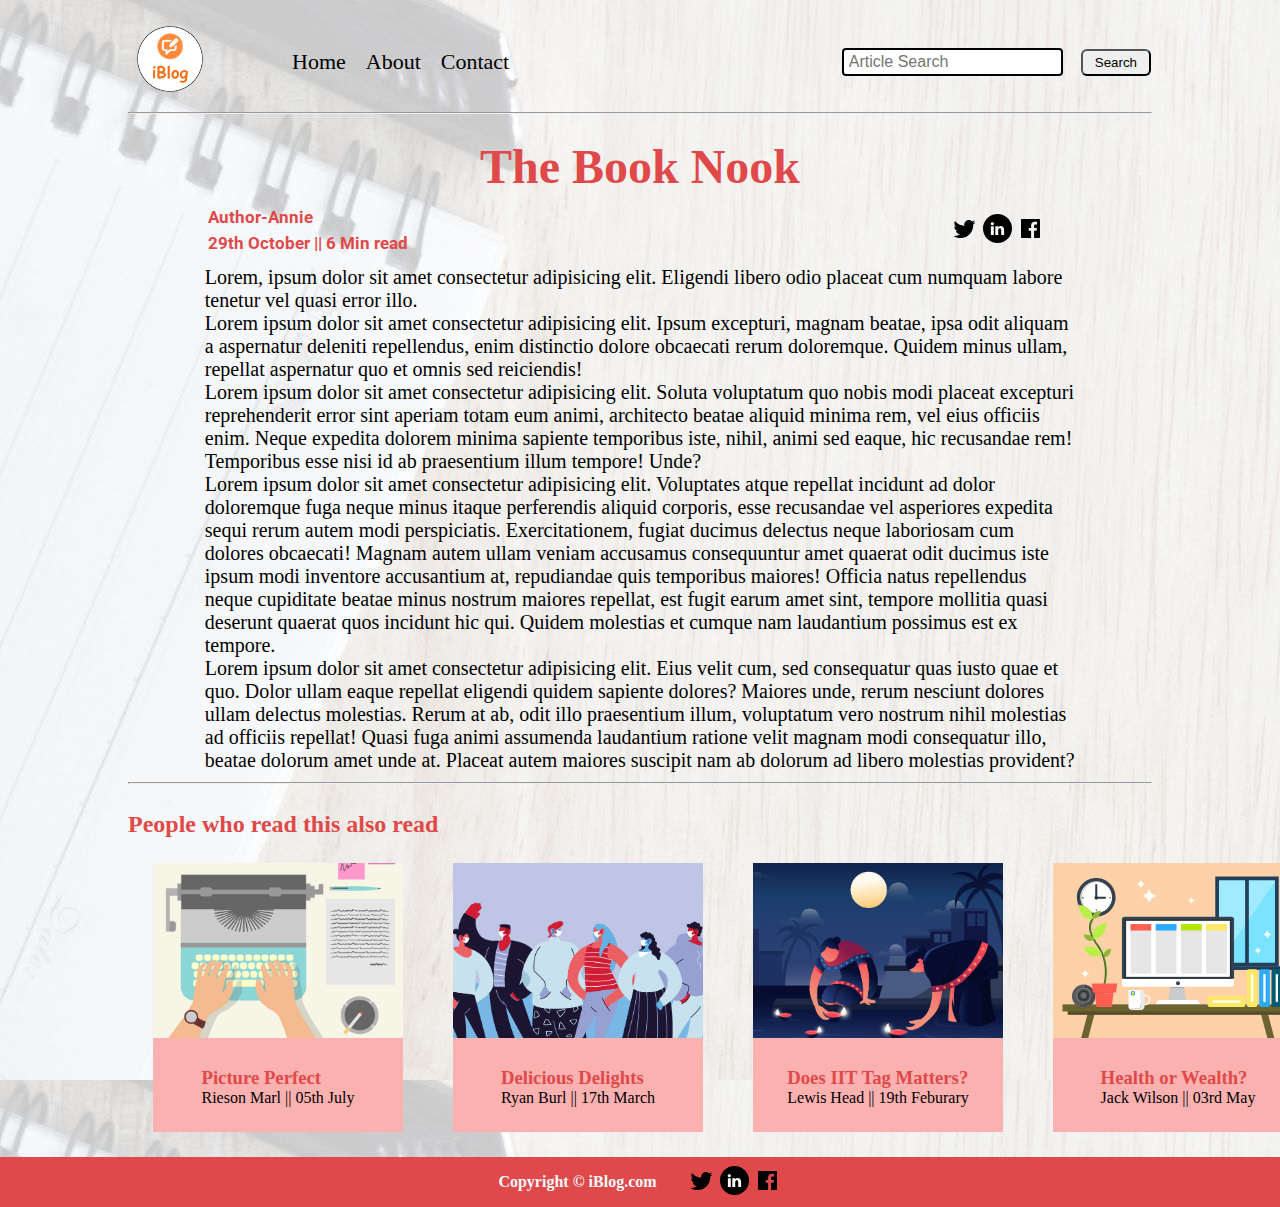
<file: blogpost8.html>
<!DOCTYPE html>
<html lang="en">

<head>
    <meta charset="UTF-8">
    <meta http-equiv="X-UA-Compatible" content="IE=edge">
    <meta name="viewport" content="width=device-width, initial-scale=1.0">
    <link rel="stylesheet" href="css/utlis.css">
    <link rel="stylesheet" href="css/style.css">
    <link rel="stylesheet" href="css/blogpost.css">
    <link rel="stylesheet" href="css/mobile.css">
    <style>
        body {
          background-image: url('bg.jpg');
          
        }
        </style>
    <title>Blog Website</title>

</head>

<body>
    <nav class="navigation maxwidth1 mauto">
        <div class="navleft">
            <a href="index.html">
                <span><img src="img/logo.png" width="84px" alt=""></span>
            </a>
            <ul>
                <li><a href="index.html">Home</a></li>
                <li><a href="about.html">About</a></li>
                <li><a href="contact.html">Contact</a></li>
            </ul>
        </div>
        <div class="navright">
            <form action="search.html" method="get">
                <input class="form-input" type="text" name="query" placeholder="Article Search">
                <button class="btn">Search</button>
            </form>
        </div>
    </nav>
    <div class="contentt">
    <div class="line maxwidth1 mauto">
        <hr>
    </div>
    <div class="content maxwidth3 mauto">
        <div class="contentleft ">
            <h1>The Book Nook</h1>
            <div class="blogpostmeta">
                <div class="authorinfo">
                    <div>
                        Author-Annie
                    </div>
                    <div>
                        29th October || 6 Min read
                    </div>
                </div>
                <div class="social">
                    <svg width="29" height="29" class="hk"><path d="M22.05 7.54a4.47 4.47 0 0 0-3.3-1.46 4.53 4.53 0 0 0-4.53 4.53c0 .35.04.7.08 1.05A12.9 12.9 0 0 1 5 6.89a5.1 5.1 0 0 0-.65 2.26c.03 1.6.83 2.99 2.02 3.79a4.3 4.3 0 0 1-2.02-.57v.08a4.55 4.55 0 0 0 3.63 4.44c-.4.08-.8.13-1.21.16l-.81-.08a4.54 4.54 0 0 0 4.2 3.15 9.56 9.56 0 0 1-5.66 1.94l-1.05-.08c2 1.27 4.38 2.02 6.94 2.02 8.3 0 12.86-6.9 12.84-12.85.02-.24 0-.43 0-.65a8.68 8.68 0 0 0 2.26-2.34c-.82.38-1.7.62-2.6.72a4.37 4.37 0 0 0 1.95-2.51c-.84.53-1.81.9-2.83 1.13z"></path></svg>

                <svg style="background: black;
                border-radius: 21px;" width="29" height="29" viewBox="0 0 29 29" fill="none" class="hk"><path d="M5 6.36C5 5.61 5.63 5 6.4 5h16.2c.77 0 1.4.61 1.4 1.36v16.28c0 .75-.63 1.36-1.4 1.36H6.4c-.77 0-1.4-.6-1.4-1.36V6.36z"></path><path fill-rule="evenodd" clip-rule="evenodd" d="M10.76 20.9v-8.57H7.89v8.58h2.87zm-1.44-9.75c1 0 1.63-.65 1.63-1.48-.02-.84-.62-1.48-1.6-1.48-.99 0-1.63.64-1.63 1.48 0 .83.62 1.48 1.59 1.48h.01zM12.35 20.9h2.87v-4.79c0-.25.02-.5.1-.7.2-.5.67-1.04 1.46-1.04 1.04 0 1.46.8 1.46 1.95v4.59h2.87v-4.92c0-2.64-1.42-3.87-3.3-3.87-1.55 0-2.23.86-2.61 1.45h.02v-1.24h-2.87c.04.8 0 8.58 0 8.58z" fill="#fff"></path></svg>

                <svg width="29" height="29" class="hk"><path d="M23.2 5H5.8a.8.8 0 0 0-.8.8V23.2c0 .44.35.8.8.8h9.3v-7.13h-2.38V13.9h2.38v-2.38c0-2.45 1.55-3.66 3.74-3.66 1.05 0 1.95.08 2.2.11v2.57h-1.5c-1.2 0-1.48.57-1.48 1.4v1.96h2.97l-.6 2.97h-2.37l.05 7.12h5.1a.8.8 0 0 0 .79-.8V5.8a.8.8 0 0 0-.8-.79"></path></svg>

                </div>
            </div>
            <p>Lorem, ipsum dolor sit amet consectetur adipisicing elit. Eligendi libero odio placeat cum numquam labore
                tenetur vel quasi error illo.</p>
            <p>Lorem ipsum dolor sit amet consectetur adipisicing elit. Ipsum excepturi, magnam beatae, ipsa odit
                aliquam a aspernatur deleniti repellendus, enim distinctio dolore obcaecati rerum doloremque. Quidem
                minus ullam, repellat aspernatur quo et omnis sed reiciendis!</p>
            <p>Lorem ipsum dolor sit amet consectetur adipisicing elit. Soluta voluptatum quo nobis modi placeat
                excepturi reprehenderit error sint aperiam totam eum animi, architecto beatae aliquid minima rem, vel
                eius officiis enim. Neque expedita dolorem minima sapiente temporibus iste, nihil, animi sed eaque, hic
                recusandae rem! Temporibus esse nisi id ab praesentium illum tempore! Unde?</p>
            <p>Lorem ipsum dolor sit amet consectetur adipisicing elit. Voluptates atque repellat incidunt ad dolor
                doloremque fuga neque minus itaque perferendis aliquid corporis, esse recusandae vel asperiores expedita
                sequi rerum autem modi perspiciatis. Exercitationem, fugiat ducimus delectus neque laboriosam cum
                dolores obcaecati! Magnam autem ullam veniam accusamus consequuntur amet quaerat odit ducimus iste ipsum
                modi inventore accusantium at, repudiandae quis temporibus maiores! Officia natus repellendus neque
                cupiditate beatae minus nostrum maiores repellat, est fugit earum amet sint, tempore mollitia quasi
                deserunt quaerat quos incidunt hic qui. Quidem molestias et cumque nam laudantium possimus est ex
                tempore.</p>
            <p>Lorem ipsum dolor sit amet consectetur adipisicing elit. Eius velit cum, sed consequatur quas iusto quae
                et quo. Dolor ullam eaque repellat eligendi quidem sapiente dolores? Maiores unde, rerum nesciunt
                dolores ullam delectus molestias. Rerum at ab, odit illo praesentium illum, voluptatum vero nostrum
                nihil molestias ad officiis repellat! Quasi fuga animi assumenda laudantium ratione velit magnam modi
                consequatur illo, beatae dolorum amet unde at. Placeat autem maiores suscipit nam ab dolorum ad libero
                molestias provident?</p>
        </div>
    </div>
    <div class="maxwidth1 mauto">
        <hr>
    </div>
    <div class="homearticles maxwidth1 mauto">
       <div class="people"> <h2>People who read this also read</h2></div>
       <div class="rowarticles">
        <div class="homearticle a">
            <div class="homearticleimg">
                <img src="img/1.png" alt="Article">
            </div>
            <div class="homearticlecontent">
                <h3><a href="blogpost6.html">Picture Perfect</a></h3>
                <span>Rieson Marl ||</span>
                <span>05th July</span>
            </div>
        </div>
        <div class="homearticle a">
            <div class="homearticleimg">
                <img src="img/2.png" alt="Article">
            </div>
            <div class="homearticlecontent">
                <h3><a href="blogpost7.html">Delicious Delights</a></h3>
                <span>Ryan Burl ||</span>
                <span>17th March</span>
            </div>
        </div> 
        <div class="homearticle a">
            <div class="homearticleimg">
                <img src="img/3.png" alt="Article">
            </div>
            <div class="homearticlecontent">
                <h3><a href="blogpost2.html">Does IIT Tag Matters?</a></h3>
                <span>Lewis Head ||</span>
                <span>19th Feburary</span>
            </div>
        </div>
        <div class="homearticle a">
            <div class="homearticleimg">
                <img src="img/11.svg" alt="Article">
            </div>
            <div class="homearticlecontent">
                <h3><a href="blogpost3.html">Health or Wealth?</a></h3>
                <span>Jack Wilson ||</span>
                <span>03rd May</span>
            </div>
        </div> 
    </div>
    </div>
</div>
<div class="footer ">
    <p>Copyright &copy iBlog.com</p>
    <div class="socialfooter">
        <svg width="29" height="29" class="hk">
            <path
                d="M22.05 7.54a4.47 4.47 0 0 0-3.3-1.46 4.53 4.53 0 0 0-4.53 4.53c0 .35.04.7.08 1.05A12.9 12.9 0 0 1 5 6.89a5.1 5.1 0 0 0-.65 2.26c.03 1.6.83 2.99 2.02 3.79a4.3 4.3 0 0 1-2.02-.57v.08a4.55 4.55 0 0 0 3.63 4.44c-.4.08-.8.13-1.21.16l-.81-.08a4.54 4.54 0 0 0 4.2 3.15 9.56 9.56 0 0 1-5.66 1.94l-1.05-.08c2 1.27 4.38 2.02 6.94 2.02 8.3 0 12.86-6.9 12.84-12.85.02-.24 0-.43 0-.65a8.68 8.68 0 0 0 2.26-2.34c-.82.38-1.7.62-2.6.72a4.37 4.37 0 0 0 1.95-2.51c-.84.53-1.81.9-2.83 1.13z">
            </path>
        </svg>

        <svg style="background: black;
border-radius: 21px;" width="29" height="29" viewBox="0 0 29 29" fill="none" class="hk">
            <path
                d="M5 6.36C5 5.61 5.63 5 6.4 5h16.2c.77 0 1.4.61 1.4 1.36v16.28c0 .75-.63 1.36-1.4 1.36H6.4c-.77 0-1.4-.6-1.4-1.36V6.36z">
            </path>
            <path fill-rule="evenodd" clip-rule="evenodd"
                d="M10.76 20.9v-8.57H7.89v8.58h2.87zm-1.44-9.75c1 0 1.63-.65 1.63-1.48-.02-.84-.62-1.48-1.6-1.48-.99 0-1.63.64-1.63 1.48 0 .83.62 1.48 1.59 1.48h.01zM12.35 20.9h2.87v-4.79c0-.25.02-.5.1-.7.2-.5.67-1.04 1.46-1.04 1.04 0 1.46.8 1.46 1.95v4.59h2.87v-4.92c0-2.64-1.42-3.87-3.3-3.87-1.55 0-2.23.86-2.61 1.45h.02v-1.24h-2.87c.04.8 0 8.58 0 8.58z"
                fill="#fff"></path>
        </svg>

        <svg width="29" height="29" class="hk">
            <path
                d="M23.2 5H5.8a.8.8 0 0 0-.8.8V23.2c0 .44.35.8.8.8h9.3v-7.13h-2.38V13.9h2.38v-2.38c0-2.45 1.55-3.66 3.74-3.66 1.05 0 1.95.08 2.2.11v2.57h-1.5c-1.2 0-1.48.57-1.48 1.4v1.96h2.97l-.6 2.97h-2.37l.05 7.12h5.1a.8.8 0 0 0 .79-.8V5.8a.8.8 0 0 0-.8-.79">
            </path>
        </svg>

    </div>
</div>
</body>

</html>
</file>
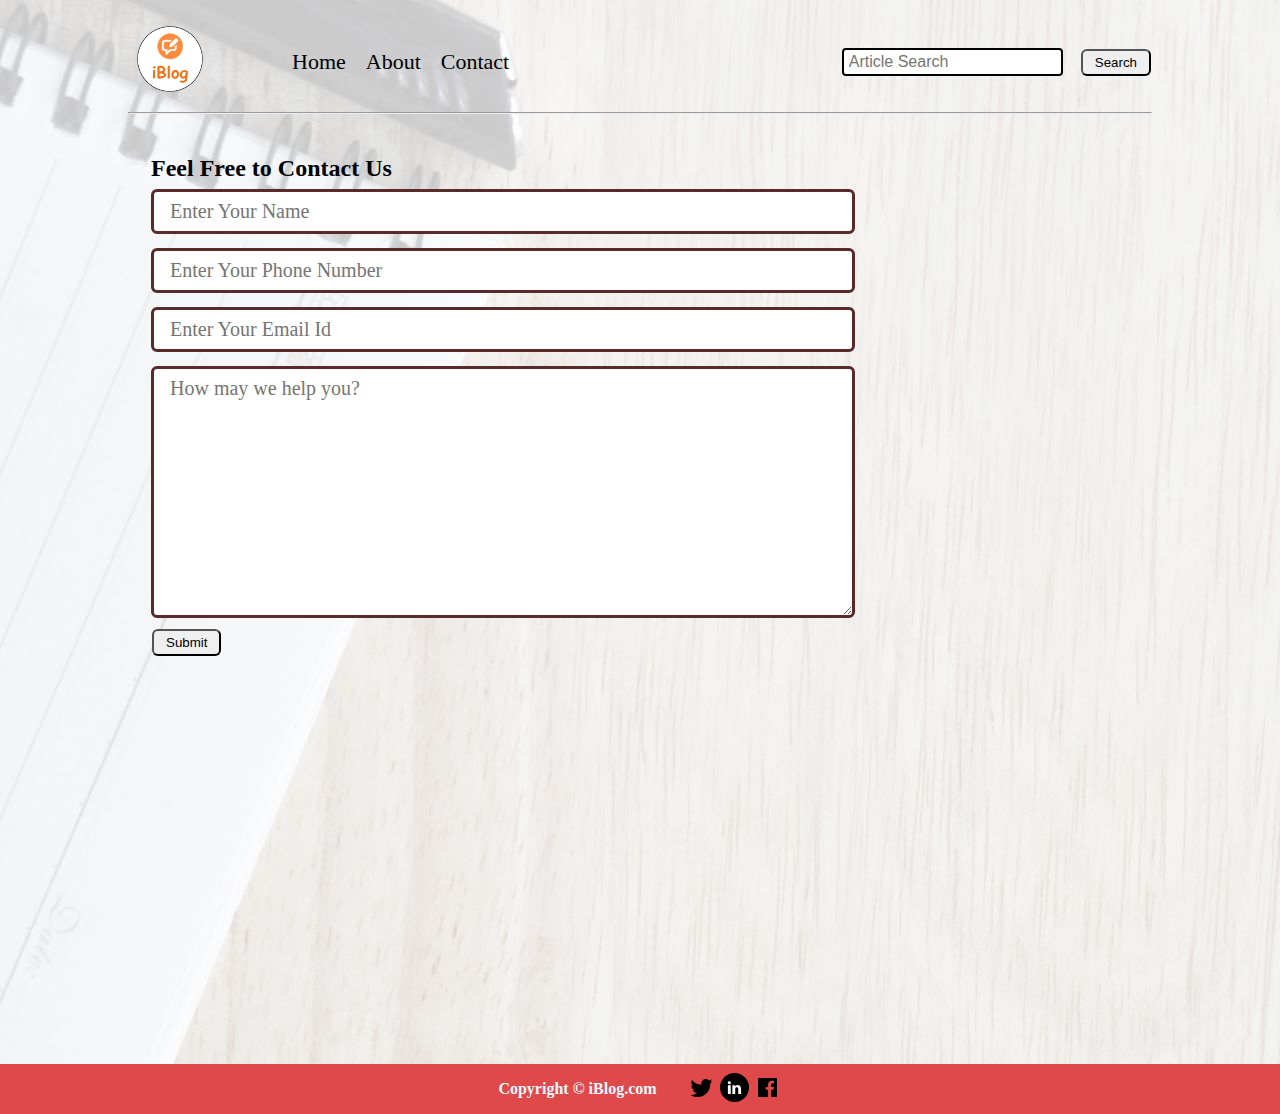
<file: contact.html>
<!DOCTYPE html>
<html lang="en">

<head>
    <meta charset="UTF-8">
    <meta http-equiv="X-UA-Compatible" content="IE=edge">
    <meta name="viewport" content="width=device-width, initial-scale=1.0">
    <link rel="stylesheet" href="css/utlis.css">
    <link rel="stylesheet" href="css/style.css">
    <link rel="stylesheet" href="css/contactharry.css">
    <link rel="stylesheet" href="css/blogpost.css">
    <link rel="stylesheet" href="css/mobile.css">
    <style>
        body {
          background-image: url('bg.jpg');
          
        }
        </style>
    <title>Blog Website</title>

</head>

<body>
    <nav class="navigation maxwidth1 mauto">
        <div class="navleft">
            <a href="index.html">
                <span><img src="img/logo.png" width="84px"alt=""></span>
                </a>
            <ul>
                <li><a href="index.html">Home</a></li>
                <li><a href="about.html">About</a></li>
                <li><a href="contact.html">Contact</a></li>
            </ul>
        </div>
        <div class="navright">
            <form action="search.html" method="get">
                <input class="form-input" type="text" name="query" placeholder="Article Search">
                <button class="btn">Search</button>
            </form>
        </div>
    </nav>
    <div class="maxwidth1 mauto">
        <hr>
    </div>
    <div class="contactcontent font1 maxwidth1 mauto">
        <div class="maxwidth1 mauto mx-1">
            <h2>Feel Free to Contact Us</h2>
            <div class="contact-form">
                <div class="form-box">
                    <input type="text" placeholder="Enter Your Name">
                </div>
                <div class="form-box">
                    <input type="text" placeholder="Enter Your Phone Number">
                </div>
                <div class="form-box">
                    <input type="text" placeholder="Enter Your Email Id">
                </div>
                <div class="form-box">
                    <textarea name="" id="" cols="30" rows="10" placeholder="How may we help you?"></textarea>
                </div>
                <div class="form-box">
                    <button class="btn">Submit</button>
                </div>

            </div>
        </div>

    </div>
    <div class="footer ">
        <p>Copyright &copy iBlog.com</p>
        <div class="socialfooter">
            <svg width="29" height="29" class="hk">
                <path
                    d="M22.05 7.54a4.47 4.47 0 0 0-3.3-1.46 4.53 4.53 0 0 0-4.53 4.53c0 .35.04.7.08 1.05A12.9 12.9 0 0 1 5 6.89a5.1 5.1 0 0 0-.65 2.26c.03 1.6.83 2.99 2.02 3.79a4.3 4.3 0 0 1-2.02-.57v.08a4.55 4.55 0 0 0 3.63 4.44c-.4.08-.8.13-1.21.16l-.81-.08a4.54 4.54 0 0 0 4.2 3.15 9.56 9.56 0 0 1-5.66 1.94l-1.05-.08c2 1.27 4.38 2.02 6.94 2.02 8.3 0 12.86-6.9 12.84-12.85.02-.24 0-.43 0-.65a8.68 8.68 0 0 0 2.26-2.34c-.82.38-1.7.62-2.6.72a4.37 4.37 0 0 0 1.95-2.51c-.84.53-1.81.9-2.83 1.13z">
                </path>
            </svg>

            <svg style="background: black;
    border-radius: 21px;" width="29" height="29" viewBox="0 0 29 29" fill="none" class="hk">
                <path
                    d="M5 6.36C5 5.61 5.63 5 6.4 5h16.2c.77 0 1.4.61 1.4 1.36v16.28c0 .75-.63 1.36-1.4 1.36H6.4c-.77 0-1.4-.6-1.4-1.36V6.36z">
                </path>
                <path fill-rule="evenodd" clip-rule="evenodd"
                    d="M10.76 20.9v-8.57H7.89v8.58h2.87zm-1.44-9.75c1 0 1.63-.65 1.63-1.48-.02-.84-.62-1.48-1.6-1.48-.99 0-1.63.64-1.63 1.48 0 .83.62 1.48 1.59 1.48h.01zM12.35 20.9h2.87v-4.79c0-.25.02-.5.1-.7.2-.5.67-1.04 1.46-1.04 1.04 0 1.46.8 1.46 1.95v4.59h2.87v-4.92c0-2.64-1.42-3.87-3.3-3.87-1.55 0-2.23.86-2.61 1.45h.02v-1.24h-2.87c.04.8 0 8.58 0 8.58z"
                    fill="#fff"></path>
            </svg>

            <svg width="29" height="29" class="hk">
                <path
                    d="M23.2 5H5.8a.8.8 0 0 0-.8.8V23.2c0 .44.35.8.8.8h9.3v-7.13h-2.38V13.9h2.38v-2.38c0-2.45 1.55-3.66 3.74-3.66 1.05 0 1.95.08 2.2.11v2.57h-1.5c-1.2 0-1.48.57-1.48 1.4v1.96h2.97l-.6 2.97h-2.37l.05 7.12h5.1a.8.8 0 0 0 .79-.8V5.8a.8.8 0 0 0-.8-.79">
                </path>
            </svg>

        </div>
    </div>
</body>

</html>
</file>
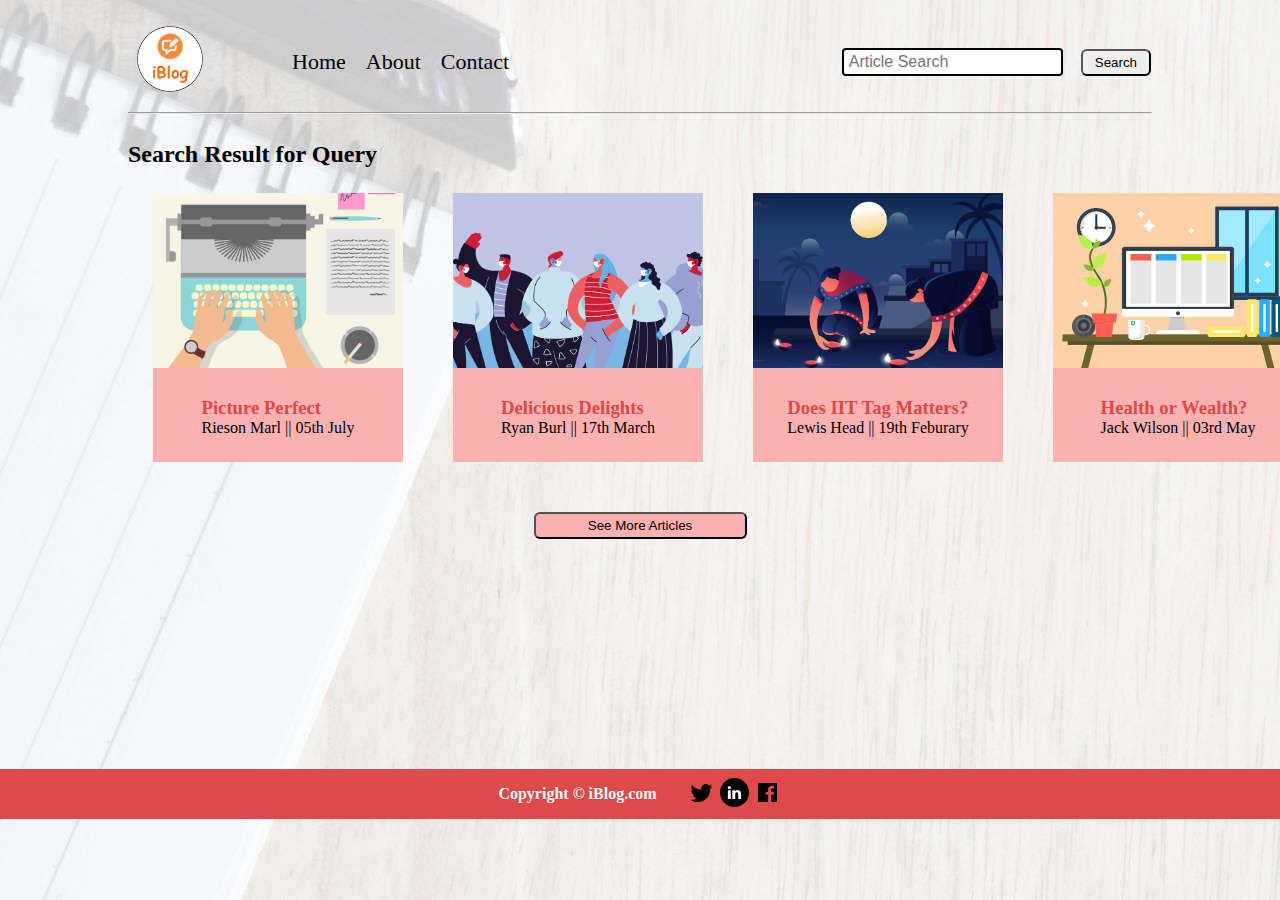
<file: search.html>
<!DOCTYPE html>
<html lang="en">

<head>
    <meta charset="UTF-8">
    <meta http-equiv="X-UA-Compatible" content="IE=edge">
    <meta name="viewport" content="width=device-width, initial-scale=1.0">
    <link rel="stylesheet" href="css/utlis.css">
    <link rel="stylesheet" href="css/style.css">
    <link rel="stylesheet" href="css/blogpost.css">
    <link rel="stylesheet" href="css/stylee.css">
    <link rel="stylesheet" href="css/mobile.css">
    <style>
        body {
          background-image: url('bg.jpg');
          
        }
        </style>
    <title>Blog Website</title>

</head>

<body>
    <nav class="navigation maxwidth1 mauto">
        <div class="navleft">
            <a href="index.html">
                <span><img src="img/logo.png" width="84px"alt=""></span>
                </a>
            <!-- <span>iBlog</span> -->
            <ul>
                <li><a href="index.html">Home</a></li>
                <li><a href="about.html">About</a></li>
                <li><a href="contact.html">Contact</a></li>
            </ul>
        </div>
        <div class="navright">
            <form action="search.html" method="get">
            <input class="form-input" type="text" name="query" placeholder="Article Search">
            <button class="btn">Search</button>
           </form>
        </div>
    </nav>
    <!-- <div class="line maxwidth1 mauto"><hr></div> -->
    
    <div class="maxwidth1 mauto">
        <hr>
    </div>
    <div class="homearticles maxwidth1 mauto">
        <div class="searchresult"><h2>Search Result for Query</h2></div>
        <div class="rowarticles ht">
            <div class="homearticle a">
                <div class="homearticleimg">
                    <img src="img/1.png" alt="Article">
                </div>
                <div class="homearticlecontent">
                    <h3><a href="blogpost6.html">Picture Perfect</a></h3>
                    <span>Rieson Marl ||</span>
                    <span>05th July</span>
                </div>
            </div>
            <div class="homearticle a">
                <div class="homearticleimg">
                    <img src="img/2.png" alt="Article">
                </div>
                <div class="homearticlecontent">
                    <h3><a href="blogpost7.html">Delicious Delights</a></h3>
                    <span>Ryan Burl ||</span>
                    <span>17th March</span>
                </div>
            </div> 
            <div class="homearticle a">
                <div class="homearticleimg">
                    <img src="img/3.png" alt="Article">
                </div>
                <div class="homearticlecontent">
                    <h3><a href="blogpost2.html">Does IIT Tag Matters?</a></h3>
                    <span>Lewis Head ||</span>
                    <span>19th Feburary</span>
                </div>
            </div>
            <div class="homearticle a">
                <div class="homearticleimg">
                    <img src="img/11.svg" alt="Article">
                </div>
                <div class="homearticlecontent">
                    <h3><a href="blogpost3.html">Health or Wealth?</a></h3>
                    <span>Jack Wilson ||</span>
                    <span>03rd May</span>
                </div>
            </div> 
        </div>
    </div>
    <div class="button s">
        <button class="btn see x"><a href="all.html">See More Articles</a></button>
    </div>
    <div class="footer mar">
        <p>Copyright &copy iBlog.com</p>
        <div class="socialfooter">
            <svg width="29" height="29" class="hk">
                <path
                    d="M22.05 7.54a4.47 4.47 0 0 0-3.3-1.46 4.53 4.53 0 0 0-4.53 4.53c0 .35.04.7.08 1.05A12.9 12.9 0 0 1 5 6.89a5.1 5.1 0 0 0-.65 2.26c.03 1.6.83 2.99 2.02 3.79a4.3 4.3 0 0 1-2.02-.57v.08a4.55 4.55 0 0 0 3.63 4.44c-.4.08-.8.13-1.21.16l-.81-.08a4.54 4.54 0 0 0 4.2 3.15 9.56 9.56 0 0 1-5.66 1.94l-1.05-.08c2 1.27 4.38 2.02 6.94 2.02 8.3 0 12.86-6.9 12.84-12.85.02-.24 0-.43 0-.65a8.68 8.68 0 0 0 2.26-2.34c-.82.38-1.7.62-2.6.72a4.37 4.37 0 0 0 1.95-2.51c-.84.53-1.81.9-2.83 1.13z">
                </path>
            </svg>

            <svg style="background: black;
    border-radius: 21px;" width="29" height="29" viewBox="0 0 29 29" fill="none" class="hk">
                <path
                    d="M5 6.36C5 5.61 5.63 5 6.4 5h16.2c.77 0 1.4.61 1.4 1.36v16.28c0 .75-.63 1.36-1.4 1.36H6.4c-.77 0-1.4-.6-1.4-1.36V6.36z">
                </path>
                <path fill-rule="evenodd" clip-rule="evenodd"
                    d="M10.76 20.9v-8.57H7.89v8.58h2.87zm-1.44-9.75c1 0 1.63-.65 1.63-1.48-.02-.84-.62-1.48-1.6-1.48-.99 0-1.63.64-1.63 1.48 0 .83.62 1.48 1.59 1.48h.01zM12.35 20.9h2.87v-4.79c0-.25.02-.5.1-.7.2-.5.67-1.04 1.46-1.04 1.04 0 1.46.8 1.46 1.95v4.59h2.87v-4.92c0-2.64-1.42-3.87-3.3-3.87-1.55 0-2.23.86-2.61 1.45h.02v-1.24h-2.87c.04.8 0 8.58 0 8.58z"
                    fill="#fff"></path>
            </svg>

            <svg width="29" height="29" class="hk">
                <path
                    d="M23.2 5H5.8a.8.8 0 0 0-.8.8V23.2c0 .44.35.8.8.8h9.3v-7.13h-2.38V13.9h2.38v-2.38c0-2.45 1.55-3.66 3.74-3.66 1.05 0 1.95.08 2.2.11v2.57h-1.5c-1.2 0-1.48.57-1.48 1.4v1.96h2.97l-.6 2.97h-2.37l.05 7.12h5.1a.8.8 0 0 0 .79-.8V5.8a.8.8 0 0 0-.8-.79">
                </path>
            </svg>

        </div>
    </div>
</body>

</html>
</file>
<file: css/utlis.css>
@import url('https://fonts.googleapis.com/css2?family=Roboto+Slab&display=swap');
@import url('https://fonts.googleapis.com/css2?family=Roboto+Slab&family=Roboto:wght@300&display=swap');
@import url("https://fonts.googleapis.com/css2?family=Roboto&display=swap");
@import url("https://fonts.googleapis.com/css2?family=Baloo+Bhaina+2:wght@500&display=swap");
:root
{
    --main-bg-color:red;
    --font-1:'Roboto';
    --font-2: 'Inti';
    --font-3:'Texa';
    --font-4: "Baloo Bhaina 2", cursive;
}
.maxwidth1
{
   width: 80vw;
}
.maxwidth2
{
    width: 60vw;
}
.maxwidth3
{
    width: 68vw;
}
.mauto
{
  margin: auto;
}
.form-input {
    padding: 3px 5px;
    padding-top: 3px;
    font-size: 16px;
    border: 2px solid black;
    border-radius: 4px;
    margin: 0 13px;
    /* font-family: var(--font1); */
  }
.btn
{
    margin: 0px 1px;
    padding: 4px 12px;
    border-radius: 6px;
    cursor: pointer;
    transition: all 0.4s ease-in-out;
}
.btn:hover
{
    background-color: rgb(223, 73, 73);
}
</file>
<file: css/style.css>
*
{
    margin: 0;
    padding: 0;
    
}
.authorinfo
{
  color:rgb(223, 73, 73) ;
}
.featured h2{
  text-align: center;
  color: rgb(223, 73, 73);
  font-size: 30px;
}
.navigation
{
    margin-top: 12px;
    font-family: var(--font-2);
    /* height: 60px; */
    padding: 5px;
    /* background-color: red;  */
    display: flex;
    justify-content: space-between;
    align-items: center;
}
.mar
{
    margin-top: 220px;
}
.navleft
{
  font-size: 20px;
  display: flex;
}
.navleft span
{
  font-size: 25px;
  
}
.navleft ul 
{
  display: flex;
  align-items: center;
  margin: 0 70px;
  font-size: 22px;
}
.navleft ul li
{
  list-style: none;
  margin: 0 10px;
}
.navleft ul li a
{
 text-decoration: none;
 color: black;
}
.navleft ul li a:hover
{
 color: rgb(223, 73, 73);
 font-weight: bolder;
}
.contentright
{
   width: 50%;
   display: flex;
   align-items: center;
   justify-content: center;
}
.contentright ol li
{
  color: rgb(223, 73, 73);
}
.contentright ol li a
{
   text-decoration: none;
   color: rgb(223, 73, 73);
}
.contentright img
{
  height: 250px;
  /* border: 2px solid black; */
    border-radius: 25px
}
.contentleft
{
    /* width: 50%; */
    /* padding: 50px; */
    display: flex;
   flex-direction: column;
   justify-content: center; 
}
.content
{
    /* height: 380px; */
   /* background-color: rgb(223, 223, 248); */
   display: flex;
   margin-top: 15px;
   padding: 10px;
}
.homearticles
{
    /* height: 290px; */
 /* background-color: rgb(255, 133, 174); */
 padding-top : 15px;
 margin-top: 12px;
 position: relative;
}
.yearbox {
  position: absolute;
  width: 150px;
  height: 200px;
  right: 0px;
  top: 25px;
  display: flex;
  /* background-color: aqua; */
}
.homearticle
{
  display: flex;
  margin: 25px;
  /* padding-left: 15px; */
  
}
.homearticlecontent
{
  align-self: center;
  padding: 25px;
}
.homearticlecontent h3 a
{
  color:rgb(223, 73, 73) ;
  text-decoration: none;
  
}
.homearticle img
{
   width: 250px;
}
.footer
{
    height: 50px;
    background-color: rgb(223, 73, 73);
    font-weight: bold;
    display: flex;
    align-items: center;
    justify-content: center;
    color: aliceblue;

}
.socialfooter
{
  padding-left: 30px;
  align-self: center;
  cursor: pointer;
}
.sticky {
    position: fixed;
    top: 0;
    width: 100%;
    /* background-color: brown; */
  }
  .sticky + .contentt {
    padding-top: 60px;
  }
  .navbar
  {
      overflow: hidden;
      /* background-color: aqua */
      /* position: fixed; */
  }
  .contentleft h1{
      font-size: 48px;
      /* font-family: var(--font-4); */
  }
  .contentleft p{
    font-size: 20px;
    font-family: var(--font-2);
 } 
  .emailcontact a
  {
      text-decoration: none;
 }
 .contentleft h1{
   font-family: var(--font-2);
   color: rgb(223, 73, 73);
 }
  .allarticles
 {
  display: flex; 
  
 }
 .a
 {
   width: 250px;
   background-color: rgb(252, 177, 177);
   /* margin-left: 20px; */
 }
 .containera
 {
   display: flex;
 }
 .people
 {
   color: rgb(223, 73, 73);
 }
  /* .x{
    /* background-color: bisque; */
    /* width: 452px; */
</file>
<file: css/blogpost.css>
.contentleft h1{
    text-align: center;
}
.rowarticles
{
    display: flex;
}
.homearticle
{
    flex-direction: column;
}
.content
{
    /* background-color: bisque;   */
    height: auto;
    /* height: fit-content; */
}
.contentleft
{
   font-family: var(--font-4);
   font-size: 17px;
}
.blogpostmeta
{
    /* background-color: aquamarine; */
    display: flex;
    justify-content: space-between;
    font-family: var(--font-1);
    
}
.authorinfo{
    margin: 10px 0px;
}
.authorinfo div{
    padding: 3px;
    font-weight: bolder;
}
.social
{
    padding-right: 30px;
    align-self: center;
    cursor: pointer;
}
</file>
<file: css/mobile.css>
@media screen and (max-width:1200px)
{
    .navigation
    {
        flex-direction: column;
        margin-bottom: 20px;
    }
    .navleft
    {
        flex-direction: column;
        align-items: center;
        /* font-size: 10px; */
    }
    .footer
    {
        width: 100%;
    }
    .rowarticles
    {
        flex-direction: column;
        align-items: center;
        justify-content: center;
    }
    .homearticle
    {
        flex-direction: column;
    }
    .homearticleimg
    {
      text-align: center;
    }
    .featured
    {
      text-align: center;
    }
    .searchresult
    {
        text-align: center;
    }
    .yearbox
    {
        top:25px;
        left:60vw;
        font-size: 15px;
        display: flex;
        
    }
    .yearbox div
    {
        padding: 0;
        margin-top: -4px;
        font-size: 15px;
        
    }
    .contentleft h1
    {
        font-size: 42px;
    }
    .contentright
    {
        display: none;
    }
    .form-input
    {
        width: 50%;
    }
    .form-box input, textarea{
        width: 66vw;
    }
    .rowarticles
    {
        flex-direction: column;
    }
    .people
   {
    text-align: center;
   }
   .homearticlecontent
   {
    text-align: center;
   }
   .social
   {
       padding-right: 0px;
   }
    .res
    {
        display: none;
    }
    
}
</file>
<file: css/stylee.css>
/* #searchbar{
	margin-left: 15%;
	padding:15px;
	border-radius: 10px;
} */

/* input[type=text] {
	width: 30%;
	-webkit-transition: width 0.15s ease-in-out;
	transition: width 0.15s ease-in-out;
} */

/* When the input field gets focus,
		change its width to 100% */
/* input[type=text]:focus {
	width: 70%;
} */

#list{
	font-size: 18px;
	margin-left: 38px;
}

.animals{
display: list-item;	
}
.searchingbar
{
    /* background-color: aquamarine; */
    position: absolute;
  /* width: 350px; */
  /* height: 300px; */
  right: 0px;
  top: 25px;
  display: flex;
  flex-direction: column;
}
#searchbar
{
    padding: 3px 5px;
    padding-top: 3px;
    font-size: 16px;
    border: 2px solid black;
    border-radius: 4px;
    margin: 26px 13px;
    margin-right: 145px;
    width: 260px;
    height: 24px;
}
.searchingbar ol li a
{
 text-decoration: none;
 color: black;
 cursor: pointer;

}
.searchingbar ol li 
{
  margin: 5px;
}

.s{
    display: flex;
    align-items: center;
    justify-content: center;
    
}
.see
{
    /* margin-left: 612px; */
    align-items: center;
    width: 213px;
    margin-bottom: 10px;
    margin-top: 0px;
    justify-content: center;
    display: flex;
    background-color:rgb(252, 177, 177);
}
.see a{
    text-decoration: none;
    color: black;
    /* background-color:rgb(252, 177, 177) ; */
}
.x
{
    margin-top: 25px;
}
</file>
<file: css/contactharry.css>
.contactcontent{  
    height: 100vh;
    margin-top: 32px;
    padding: 9px;
    position: relative; 
    overflow: hidden;
  }
  
  /* .contactcontent::after {
    content: "";
    background-image: url("../img/11.svg");
    position: absolute;
    top:0;
    width: 100%;
    height: 100%;
    opacity: 0.15;
    border-radius: 12px;
    z-index: -1;
   
  } */
  .mx-1{
    margin-left: 23px;
    margin-right: 23px;
  }
  .form-input {
    padding: 3px 5px;
    padding-top: 3px;
    font-size: 16px;
    border: 2px solid black;
    border-radius: 4px;
    margin: 0 13px;
    /* font-family: var(--font1); */
  }
.btn
{
    margin: 0px 1px;
    padding: 4px 12px;
    border-radius: 6px;
    cursor: pointer;
    transition: all 0.4s ease-in-out;
}
  .form-box input, textarea{
    width: 52vw;
    padding: 8px 16px;
    margin: 7px 0;
    font-size: 20px;
    font-family: var(--font1);
    border: 3px solid rgb(88, 42, 42);
    border-radius: 6px;
}
</file>
